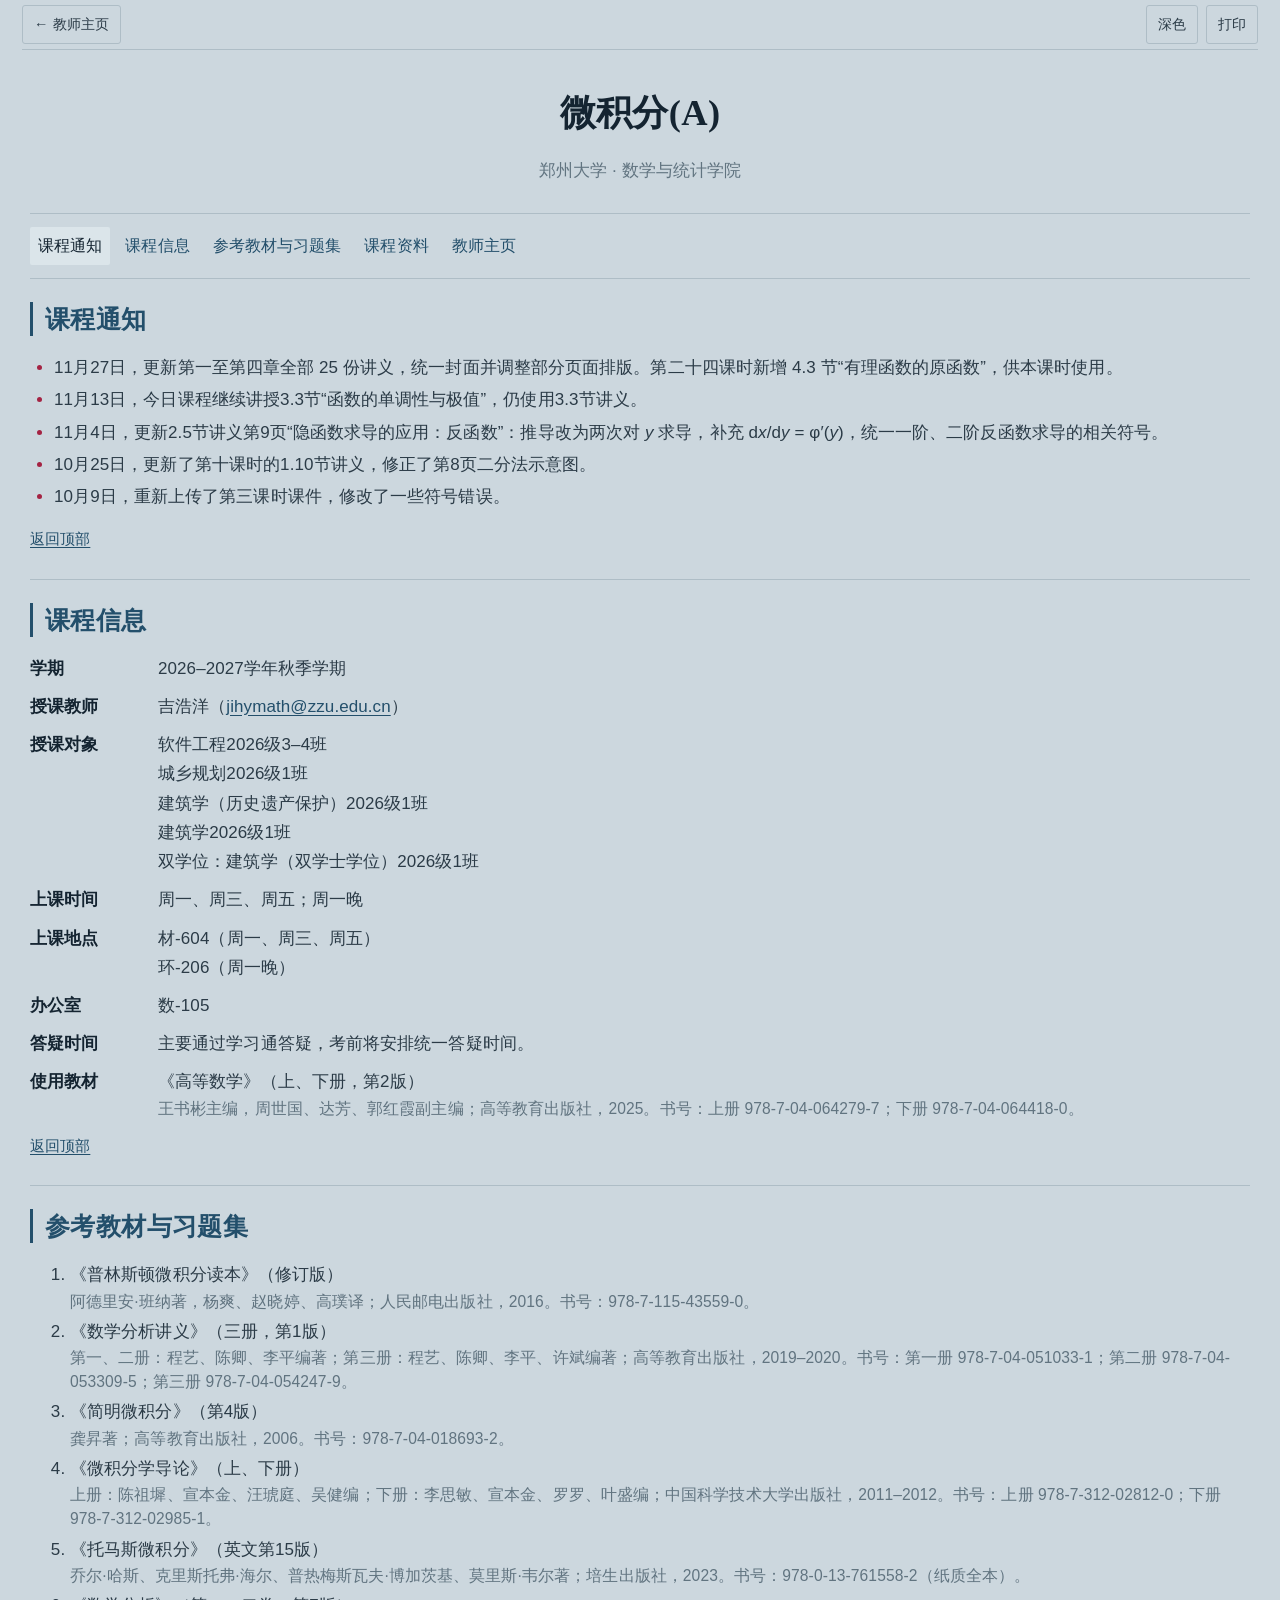
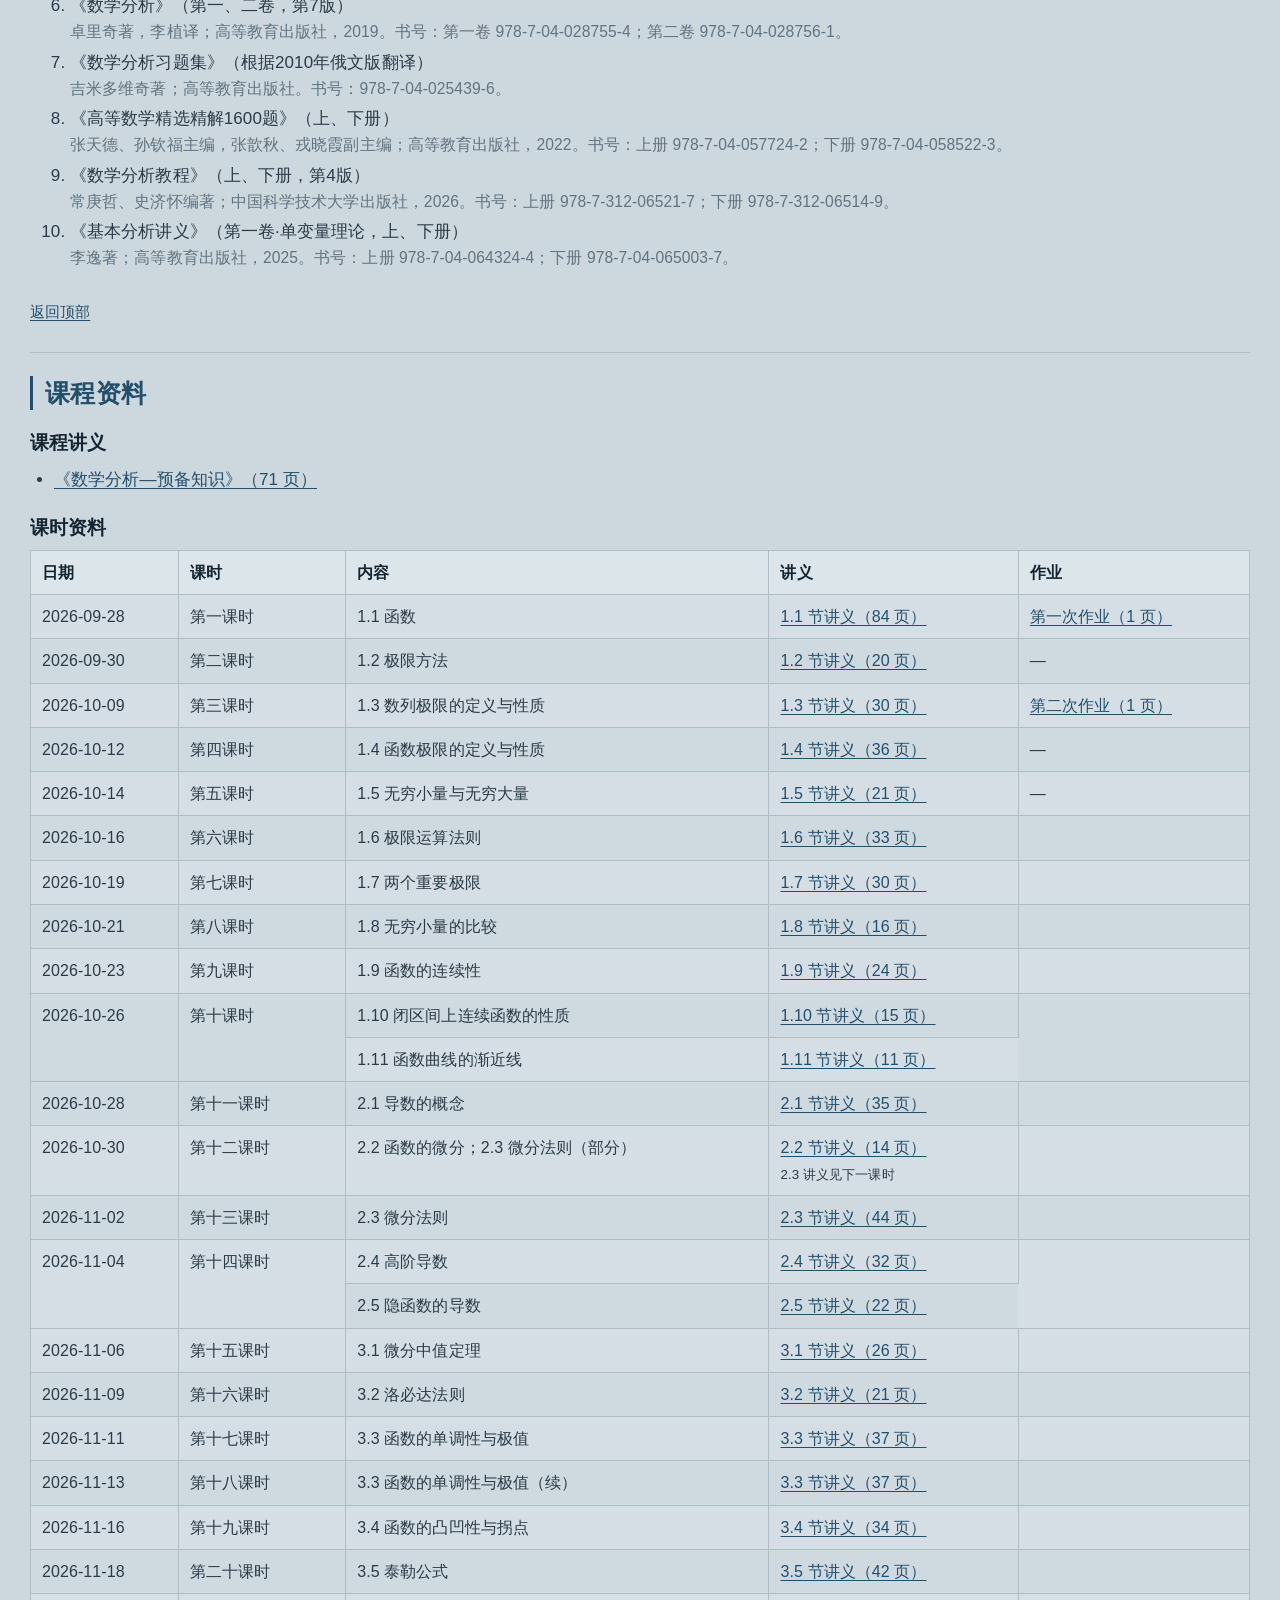
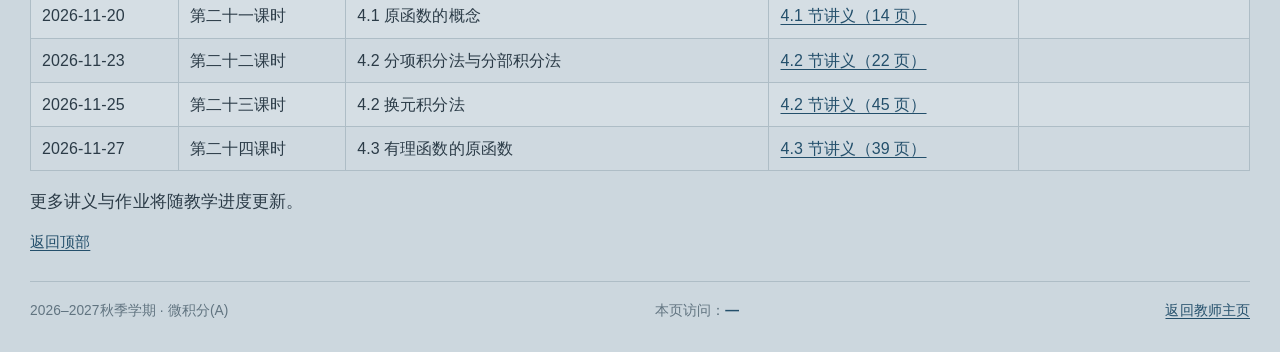
<file: course-01.html>
<!doctype html>
<html lang="zh-CN" data-language="zh">
<head>
  <meta charset="utf-8">
  <meta name="viewport" content="width=device-width, initial-scale=1">
  <meta name="description" content="2026–2027学年秋季学期微积分(A)：课程信息与教学资料。">
  <title>微积分(A)｜2026–2027秋季学期</title>
  <link rel="stylesheet" href="style.css?v=20261030-cn-spacing">
  <link rel="icon" type="image/svg+xml" href="data:image/svg+xml,%3Csvg xmlns='http://www.w3.org/2000/svg' viewBox='0 0 32 32'%3E%3Crect width='32' height='32' rx='4' fill='%23365f7a'/%3E%3Ctext x='16' y='23' text-anchor='middle' font-size='23' fill='white'%3E课%3C/text%3E%3C/svg%3E">
  <script src="https://cdn.busuanzi.cc/busuanzi/3.6.9/busuanzi.min.js" defer></script>
  <script src="site.js?v=20261030-course-cn" defer></script>
</head>
<body>
  <a class="skip" href="#main">跳转至正文</a>
  <main class="site course-site" id="main">
    <div class="utility-bar" aria-label="页面工具">
      <a class="utility-home" href="index.html#teaching">← <span>教师主页</span></a>
      <span class="utility-spacer"></span>
      <button type="button" data-action="theme" aria-label="切换深浅主题">深色</button>
      <button type="button" data-action="print">打印</button>
    </div>
    <header class="course-header" id="top">
      <h1>微积分(A)</h1>
      <h2>郑州大学 · 数学与统计学院</h2>
    </header>

    <nav class="course-nav" aria-label="课程导航" data-section-nav>
      <a href="#announcements">课程通知</a>
      <a href="#information">课程信息</a>
      <a href="#references">参考教材与习题集</a>
      <a href="#materials">课程资料</a>
      <a href="index.html#teaching">教师主页</a>
    </nav>

    <section class="course-section" id="announcements">
      <h2>课程通知</h2>
      <ul class="notice-list">
        <li>11月27日，更新第一至第四章全部 25 份讲义，统一封面并调整部分页面排版。第二十四课时新增 4.3 节“有理函数的原函数”，供本课时使用。</li>
        <li>11月13日，今日课程继续讲授3.3节“函数的单调性与极值”，仍使用3.3节讲义。</li>
        <li>11月4日，更新2.5节讲义第9页“隐函数求导的应用：反函数”：推导改为两次对 <i>y</i> 求导，补充 d<i>x</i>/d<i>y</i> = φ′(<i>y</i>)，统一一阶、二阶反函数求导的相关符号。</li>
        <li>10月25日，更新了第十课时的1.10节讲义，修正了第8页二分法示意图。</li>
        <li>10月9日，重新上传了第三课时课件，修改了一些符号错误。</li>
      </ul>
      <a class="top-link" href="#top">返回顶部</a>
    </section>

    <section class="course-section" id="information">
      <h2>课程信息</h2>
      <dl class="course-info">
        <div><dt>学期</dt><dd>2026–2027学年秋季学期</dd></div>
        <div><dt>授课教师</dt><dd>吉浩洋（<a href="mailto:jihymath@zzu.edu.cn">jihymath@zzu.edu.cn</a>）</dd></div>
        <div><dt>授课对象</dt><dd>软件工程2026级3–4班<br>城乡规划2026级1班<br>建筑学（历史遗产保护）2026级1班<br>建筑学2026级1班<br>双学位：建筑学（双学士学位）2026级1班</dd></div>
        <div><dt>上课时间</dt><dd>周一、周三、周五；周一晚</dd></div>
        <div><dt>上课地点</dt><dd>材-604（周一、周三、周五）<br>环-206（周一晚）</dd></div>
        <div><dt>办公室</dt><dd>数-105</dd></div>
        <div><dt>答疑时间</dt><dd>主要通过学习通答疑，考前将安排统一答疑时间。</dd></div>
        <div><dt>使用教材</dt><dd>《高等数学》（上、下册，第2版）<span class="book-meta">王书彬主编，周世国、达芳、郭红霞副主编；高等教育出版社，2025。书号：上册 978-7-04-064279-7；下册 978-7-04-064418-0。</span></dd></div>
      </dl>
      <a class="top-link" href="#top">返回顶部</a>
    </section>

    <section class="course-section" id="references">
      <h2>参考教材与习题集</h2>
      <ol>
        <li>《普林斯顿微积分读本》（修订版）<span class="book-meta">阿德里安·班纳著，杨爽、赵晓婷、高璞译；人民邮电出版社，2016。书号：978-7-115-43559-0。</span></li>
        <li>《数学分析讲义》（三册，第1版）<span class="book-meta">第一、二册：程艺、陈卿、李平编著；第三册：程艺、陈卿、李平、许斌编著；高等教育出版社，2019–2020。书号：第一册 978-7-04-051033-1；第二册 978-7-04-053309-5；第三册 978-7-04-054247-9。</span></li>
        <li>《简明微积分》（第4版）<span class="book-meta">龚昇著；高等教育出版社，2006。书号：978-7-04-018693-2。</span></li>
        <li>《微积分学导论》（上、下册）<span class="book-meta">上册：陈祖墀、宣本金、汪琥庭、吴健编；下册：李思敏、宣本金、罗罗、叶盛编；中国科学技术大学出版社，2011–2012。书号：上册 978-7-312-02812-0；下册 978-7-312-02985-1。</span></li>
        <li>《托马斯微积分》（英文第15版）<span class="book-meta">乔尔·哈斯、克里斯托弗·海尔、普热梅斯瓦夫·博加茨基、莫里斯·韦尔著；培生出版社，2023。书号：978-0-13-761558-2（纸质全本）。</span></li>
        <li>《数学分析》（第一、二卷，第7版）<span class="book-meta">卓里奇著，李植译；高等教育出版社，2019。书号：第一卷 978-7-04-028755-4；第二卷 978-7-04-028756-1。</span></li>
        <li>《数学分析习题集》（根据2010年俄文版翻译）<span class="book-meta">吉米多维奇著；高等教育出版社。书号：978-7-04-025439-6。</span></li>
        <li>《高等数学精选精解1600题》（上、下册）<span class="book-meta">张天德、孙钦福主编，张歆秋、戎晓霞副主编；高等教育出版社，2022。书号：上册 978-7-04-057724-2；下册 978-7-04-058522-3。</span></li>
        <li>《数学分析教程》（上、下册，第4版）<span class="book-meta">常庚哲、史济怀编著；中国科学技术大学出版社，2026。书号：上册 978-7-312-06521-7；下册 978-7-312-06514-9。</span></li>
        <li>《基本分析讲义》（第一卷·单变量理论，上、下册）<span class="book-meta">李逸著；高等教育出版社，2025。书号：上册 978-7-04-064324-4；下册 978-7-04-065003-7。</span></li>
      </ol>
      <a class="top-link" href="#top">返回顶部</a>
    </section>

    <section class="course-section" id="materials">
      <h2>课程资料</h2>
      <div class="group">
        <h3>课程讲义</h3>
        <ul class="course-notes">
          <li><a href="files/calculus-a/calculus-a-preliminaries.pdf" target="_blank" rel="noopener noreferrer">《数学分析—预备知识》（71 页）</a></li>
        </ul>
      </div>
      <div class="group">
        <h3>课时资料</h3>
        <div class="table-wrap">
          <table>
            <thead>
              <tr><th scope="col">日期</th><th scope="col">课时</th><th scope="col">内容</th><th scope="col">讲义</th><th scope="col">作业</th></tr>
            </thead>
            <tbody>
              <tr><td>2026-09-28</td><td>第一课时</td><td>1.1 函数</td><td><a href="files/calculus-a/calculus-a-2026-09-28-lesson-01.pdf?v=b2760eadb9" target="_blank" rel="noopener noreferrer">1.1 节讲义（84 页）</a></td><td><a href="files/calculus-a/calculus-a-2026-09-28-homework-01.pdf" target="_blank" rel="noopener noreferrer">第一次作业（1 页）</a></td></tr>
              <tr><td>2026-09-30</td><td>第二课时</td><td>1.2 极限方法</td><td><a href="files/calculus-a/calculus-a-2026-09-30-lesson-02.pdf?v=17654808fa" target="_blank" rel="noopener noreferrer">1.2 节讲义（20 页）</a></td><td>—</td></tr>
              <tr><td>2026-10-09</td><td>第三课时</td><td>1.3 数列极限的定义与性质</td><td><a href="files/calculus-a/calculus-a-2026-10-09-lesson-03.pdf?v=e9d8bdca98" target="_blank" rel="noopener noreferrer">1.3 节讲义（30 页）</a></td><td><a href="files/calculus-a/calculus-a-2026-10-09-homework-02.pdf" target="_blank" rel="noopener noreferrer">第二次作业（1 页）</a></td></tr>
              <tr><td>2026-10-12</td><td>第四课时</td><td>1.4 函数极限的定义与性质</td><td><a href="files/calculus-a/calculus-a-2026-10-12-lesson-04.pdf?v=5f022120f8" target="_blank" rel="noopener noreferrer">1.4 节讲义（36 页）</a></td><td>—</td></tr>
              <tr><td>2026-10-14</td><td>第五课时</td><td>1.5 无穷小量与无穷大量</td><td><a href="files/calculus-a/calculus-a-2026-10-14-lesson-05.pdf?v=4780282558" target="_blank" rel="noopener noreferrer">1.5 节讲义（21 页）</a></td><td>—</td></tr>
              <tr><td>2026-10-16</td><td>第六课时</td><td>1.6 极限运算法则</td><td><a href="files/calculus-a/calculus-a-2026-10-16-lesson-06.pdf?v=ae6c0966d9" target="_blank" rel="noopener noreferrer" title="1.6 极限运算法则讲义">1.6 节讲义（33 页）</a></td><td></td></tr>
              <tr><td>2026-10-19</td><td>第七课时</td><td>1.7 两个重要极限</td><td><a href="files/calculus-a/calculus-a-2026-10-19-lesson-07.pdf?v=fd50062627" target="_blank" rel="noopener noreferrer" title="1.7 两个重要极限讲义">1.7 节讲义（30 页）</a></td><td></td></tr>
              <tr><td>2026-10-21</td><td>第八课时</td><td>1.8 无穷小量的比较</td><td><a href="files/calculus-a/calculus-a-2026-10-21-lesson-08.pdf?v=d28ce487f0" target="_blank" rel="noopener noreferrer" title="1.8 无穷小量的比较讲义">1.8 节讲义（16 页）</a></td><td></td></tr>
              <tr><td>2026-10-23</td><td>第九课时</td><td>1.9 函数的连续性</td><td><a href="files/calculus-a/calculus-a-2026-10-23-lesson-09.pdf?v=6b5af92364" target="_blank" rel="noopener noreferrer" title="1.9 函数的连续性讲义">1.9 节讲义（24 页）</a></td><td></td></tr>
              <tr><td rowspan="2">2026-10-26</td><td rowspan="2">第十课时</td><td>1.10 闭区间上连续函数的性质</td><td><a href="files/calculus-a/calculus-a-2026-10-26-lesson-10.pdf?v=8dd647e5b6" target="_blank" rel="noopener noreferrer" title="1.10 闭区间上连续函数的性质讲义">1.10 节讲义（15 页）</a></td><td rowspan="2"></td></tr>
              <tr><td>1.11 函数曲线的渐近线</td><td><a href="files/calculus-a/calculus-a-2026-10-26-lesson-11.pdf?v=ae0bd42282" target="_blank" rel="noopener noreferrer" title="1.11 函数曲线的渐近线讲义">1.11 节讲义（11 页）</a></td></tr>
              <tr><td>2026-10-28</td><td>第十一课时</td><td>2.1 导数的概念</td><td><a href="files/calculus-a/calculus-a-2026-10-28-lesson-12.pdf?v=8ea674df95" target="_blank" rel="noopener noreferrer" title="2.1 导数的概念讲义">2.1 节讲义（35 页）</a></td><td></td></tr>
              <tr><td>2026-10-30</td><td>第十二课时</td><td>2.2 函数的微分；2.3 微分法则（部分）</td><td><a href="files/calculus-a/calculus-a-2026-10-30-lesson-13.pdf?v=d9ef32fb99" target="_blank" rel="noopener noreferrer" title="2.2 函数的微分讲义">2.2 节讲义（14 页）</a><br><small>2.3 讲义见下一课时</small></td><td></td></tr>
              <tr><td>2026-11-02</td><td>第十三课时</td><td>2.3 微分法则</td><td><a href="files/calculus-a/calculus-a-2026-11-02-lesson-14.pdf?v=5f73192307" target="_blank" rel="noopener noreferrer" title="2.3 微分法则讲义">2.3 节讲义（44 页）</a></td><td></td></tr>
              <tr><td rowspan="2">2026-11-04</td><td rowspan="2">第十四课时</td><td>2.4 高阶导数</td><td><a href="files/calculus-a/calculus-a-2026-11-04-lesson-15.pdf?v=787f307d43" target="_blank" rel="noopener noreferrer" title="2.4 高阶导数讲义">2.4 节讲义（32 页）</a></td><td rowspan="2"></td></tr>
              <tr><td>2.5 隐函数的导数</td><td><a href="files/calculus-a/calculus-a-2026-11-04-lesson-16.pdf?v=ad9c56bab0" target="_blank" rel="noopener noreferrer" title="2.5 隐函数的导数讲义">2.5 节讲义（22 页）</a></td></tr>
              <tr><td>2026-11-06</td><td>第十五课时</td><td>3.1 微分中值定理</td><td><a href="files/calculus-a/calculus-a-2026-11-06-lesson-17.pdf?v=54f2b7ca37" target="_blank" rel="noopener noreferrer" title="3.1 微分中值定理讲义">3.1 节讲义（26 页）</a></td><td></td></tr>
              <tr><td>2026-11-09</td><td>第十六课时</td><td>3.2 洛必达法则</td><td><a href="files/calculus-a/calculus-a-2026-11-09-lesson-18.pdf?v=bbad94301c" target="_blank" rel="noopener noreferrer" title="3.2 洛必达法则讲义">3.2 节讲义（21 页）</a></td><td></td></tr>
              <tr><td>2026-11-11</td><td>第十七课时</td><td>3.3 函数的单调性与极值</td><td><a href="files/calculus-a/calculus-a-2026-11-11-lesson-19.pdf?v=c91fa9bf8d" target="_blank" rel="noopener noreferrer" title="3.3 函数的单调性与极值讲义">3.3 节讲义（37 页）</a></td><td></td></tr>
              <tr><td>2026-11-13</td><td>第十八课时</td><td>3.3 函数的单调性与极值（续）</td><td><a href="files/calculus-a/calculus-a-2026-11-11-lesson-19.pdf?v=c91fa9bf8d" target="_blank" rel="noopener noreferrer" title="3.3 函数的单调性与极值讲义">3.3 节讲义（37 页）</a></td><td></td></tr>
              <tr><td>2026-11-16</td><td>第十九课时</td><td>3.4 函数的凸凹性与拐点</td><td><a href="files/calculus-a/calculus-a-2026-11-16-lesson-20.pdf?v=3dcfb23aa7" target="_blank" rel="noopener noreferrer" title="3.4 函数的凸凹性与拐点讲义">3.4 节讲义（34 页）</a></td><td></td></tr>
              <tr><td>2026-11-18</td><td>第二十课时</td><td>3.5 泰勒公式</td><td><a href="files/calculus-a/calculus-a-2026-11-18-lesson-21.pdf?v=ec488982a2" target="_blank" rel="noopener noreferrer" title="3.5 泰勒公式讲义">3.5 节讲义（42 页）</a></td><td></td></tr>
              <tr><td>2026-11-20</td><td>第二十一课时</td><td>4.1 原函数的概念</td><td><a href="files/calculus-a/calculus-a-2026-11-20-lesson-22.pdf?v=ae20b14b30" target="_blank" rel="noopener noreferrer" title="4.1 原函数的概念讲义">4.1 节讲义（14 页）</a></td><td></td></tr>
              <tr><td>2026-11-23</td><td>第二十二课时</td><td>4.2 分项积分法与分部积分法</td><td><a href="files/calculus-a/calculus-a-2026-11-23-lesson-23.pdf?v=110feaa4bb" target="_blank" rel="noopener noreferrer" title="4.2 分项积分法与分部积分法讲义">4.2 节讲义（22 页）</a></td><td></td></tr>
              <tr><td>2026-11-25</td><td>第二十三课时</td><td>4.2 换元积分法</td><td><a href="files/calculus-a/calculus-a-2026-11-25-lesson-24.pdf?v=8bbad501a7" target="_blank" rel="noopener noreferrer" title="4.2 换元积分法讲义">4.2 节讲义（45 页）</a></td><td></td></tr>
              <tr><td>2026-11-27</td><td>第二十四课时</td><td>4.3 有理函数的原函数</td><td><a href="files/calculus-a/calculus-a-2026-11-27-lesson-25.pdf?v=d7f8c57ade" target="_blank" rel="noopener noreferrer" title="4.3 有理函数的原函数讲义">4.3 节讲义（39 页）</a></td><td></td></tr>
            </tbody>
          </table>
        </div>
      </div>
      <p>更多讲义与作业将随教学进度更新。</p>
      <a class="top-link" href="#top">返回顶部</a>
    </section>

    <footer>
      <span>2026–2027秋季学期 · 微积分(A)</span>
      <span class="visitor-count" id="busuanzi_container_page_pv">本页访问：<strong id="busuanzi_page_pv">—</strong></span>
      <a href="index.html#teaching">返回教师主页</a>
    </footer>
  </main>
  <button class="back-to-top" type="button" data-action="top" aria-label="回到顶部">↑</button>
</body>
</html>
</file>
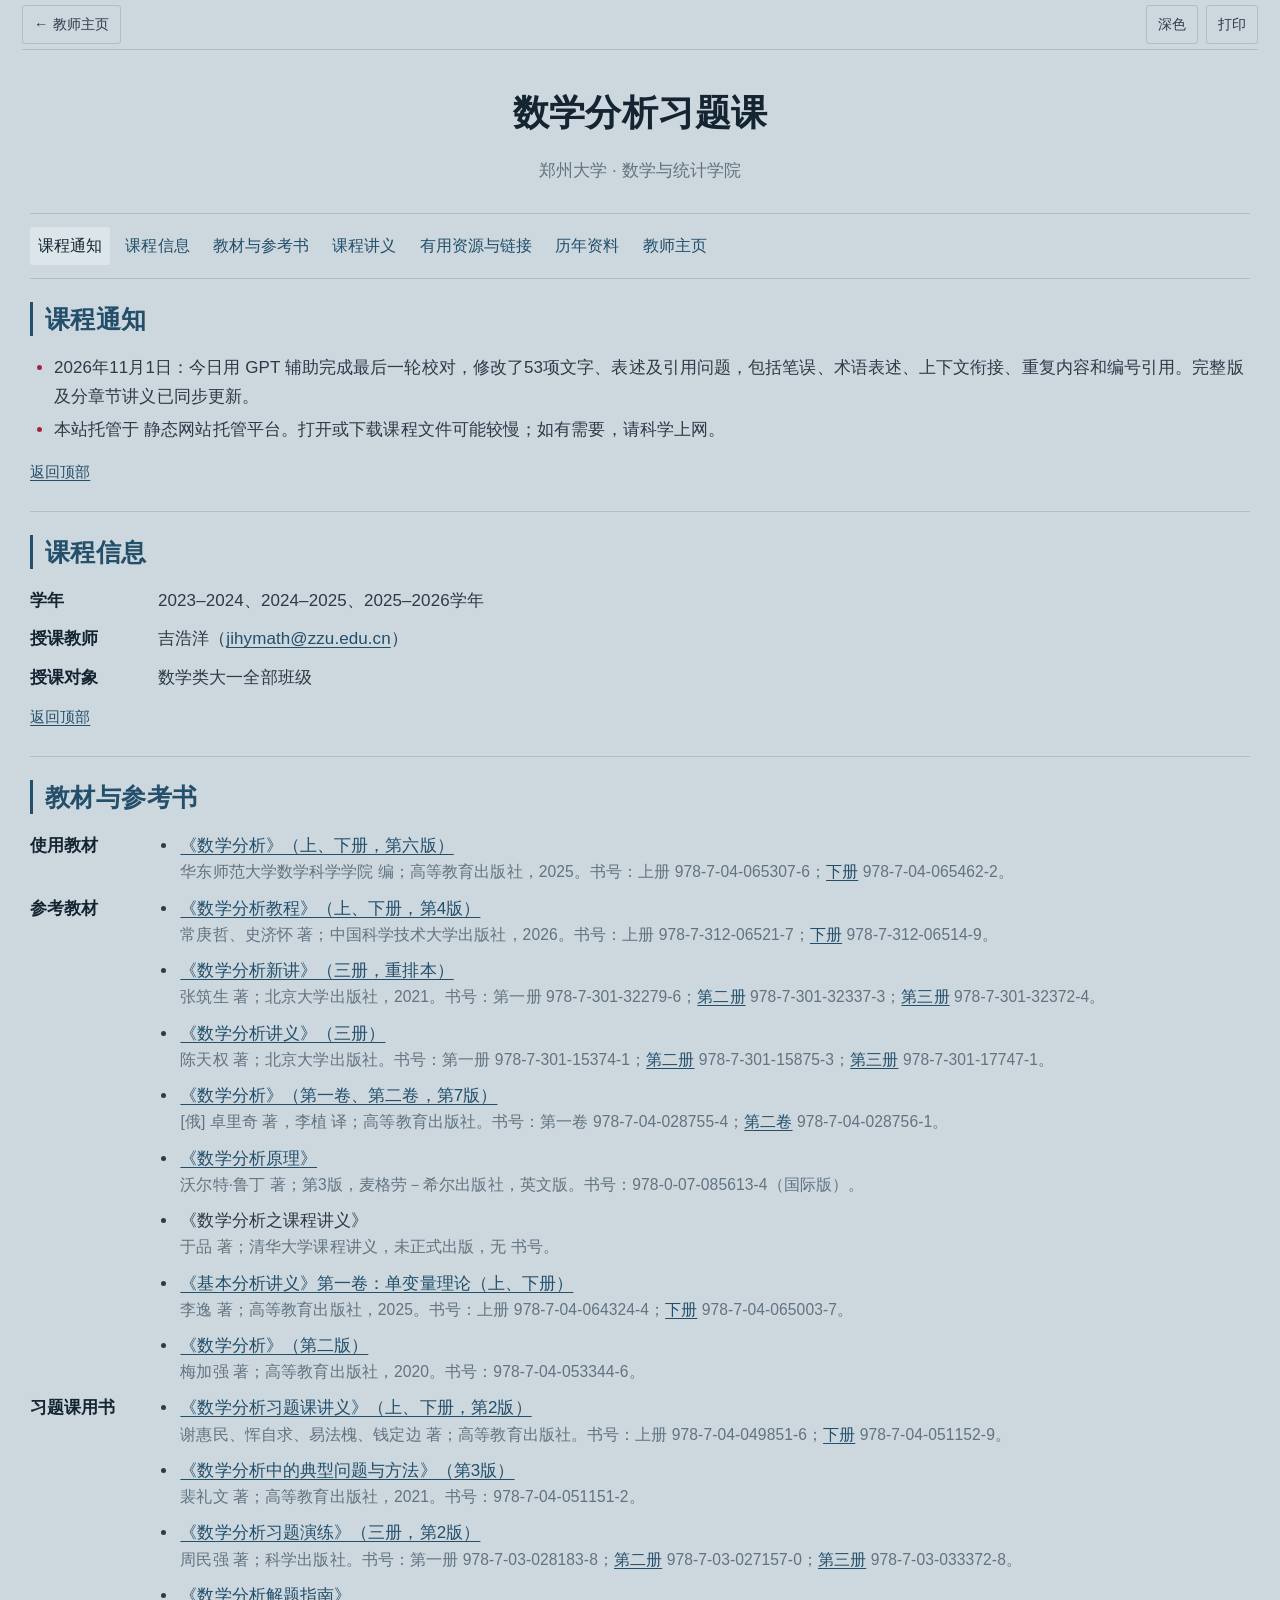
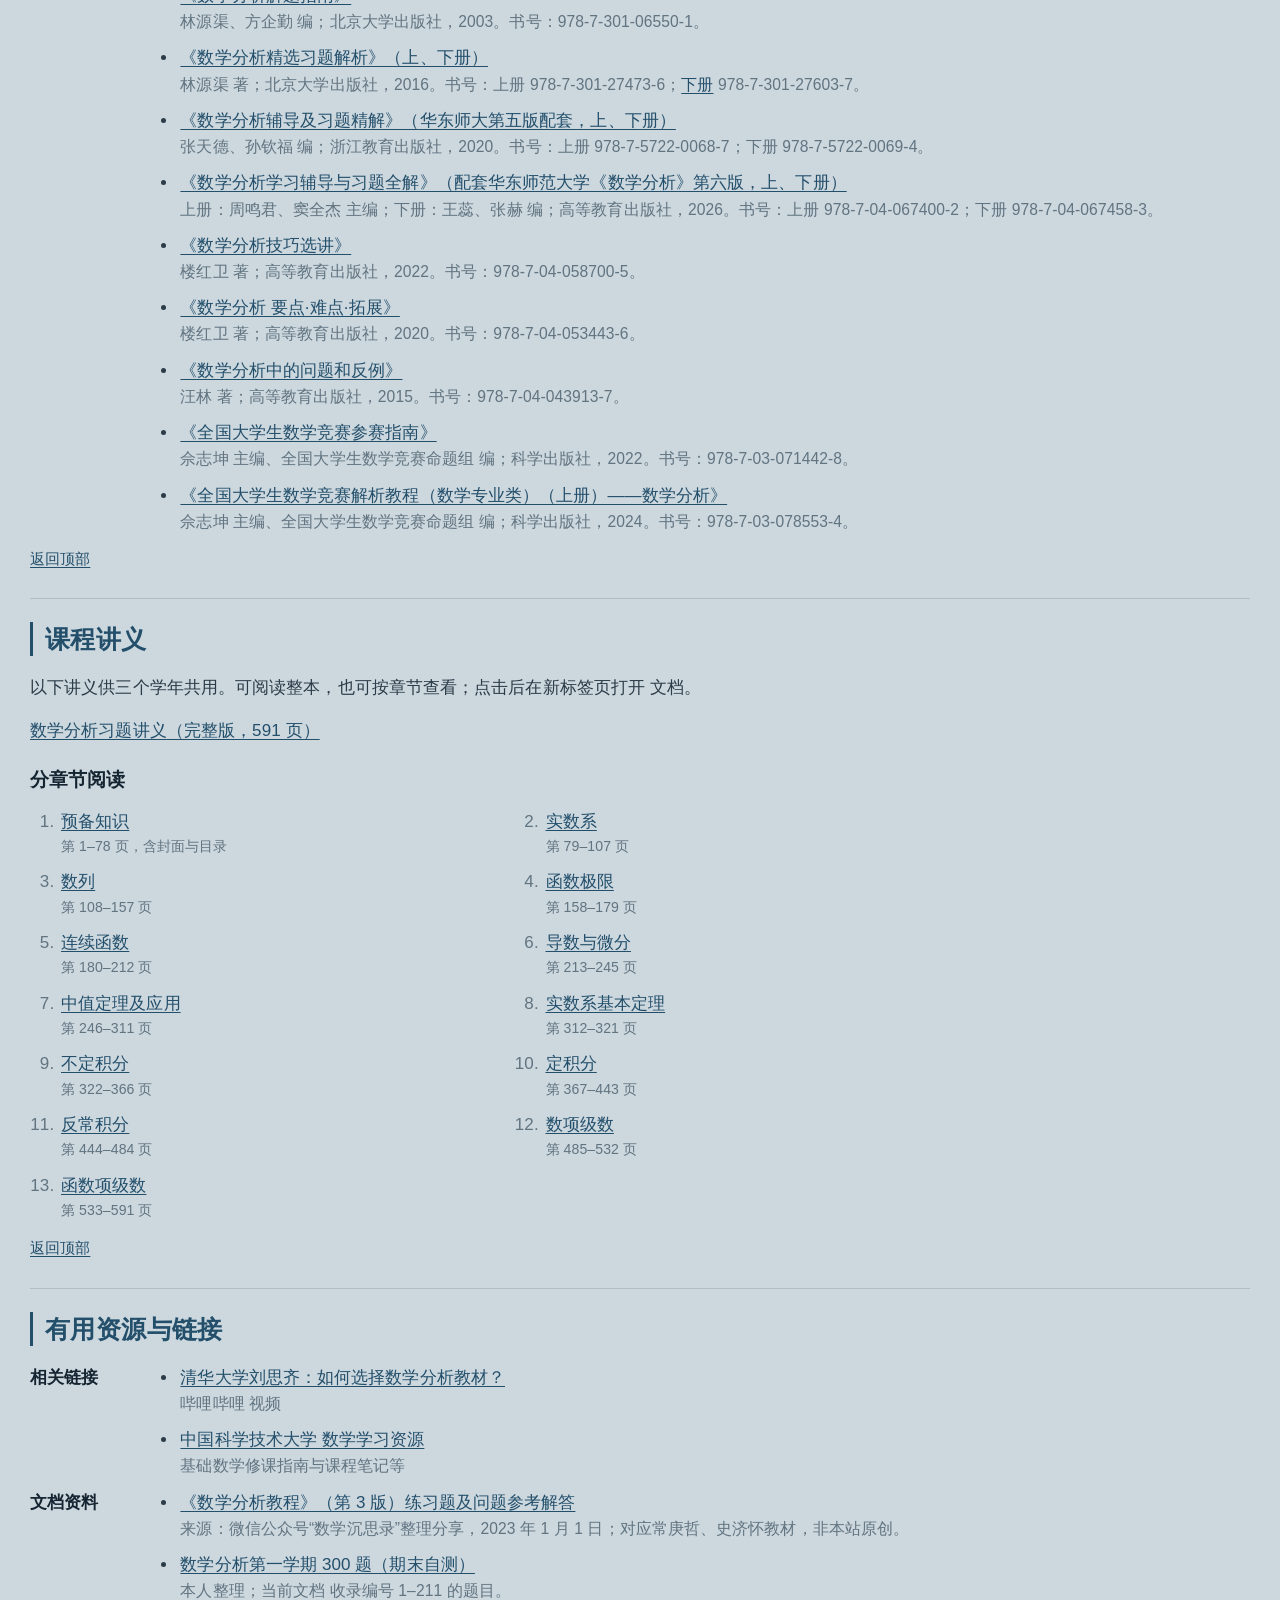
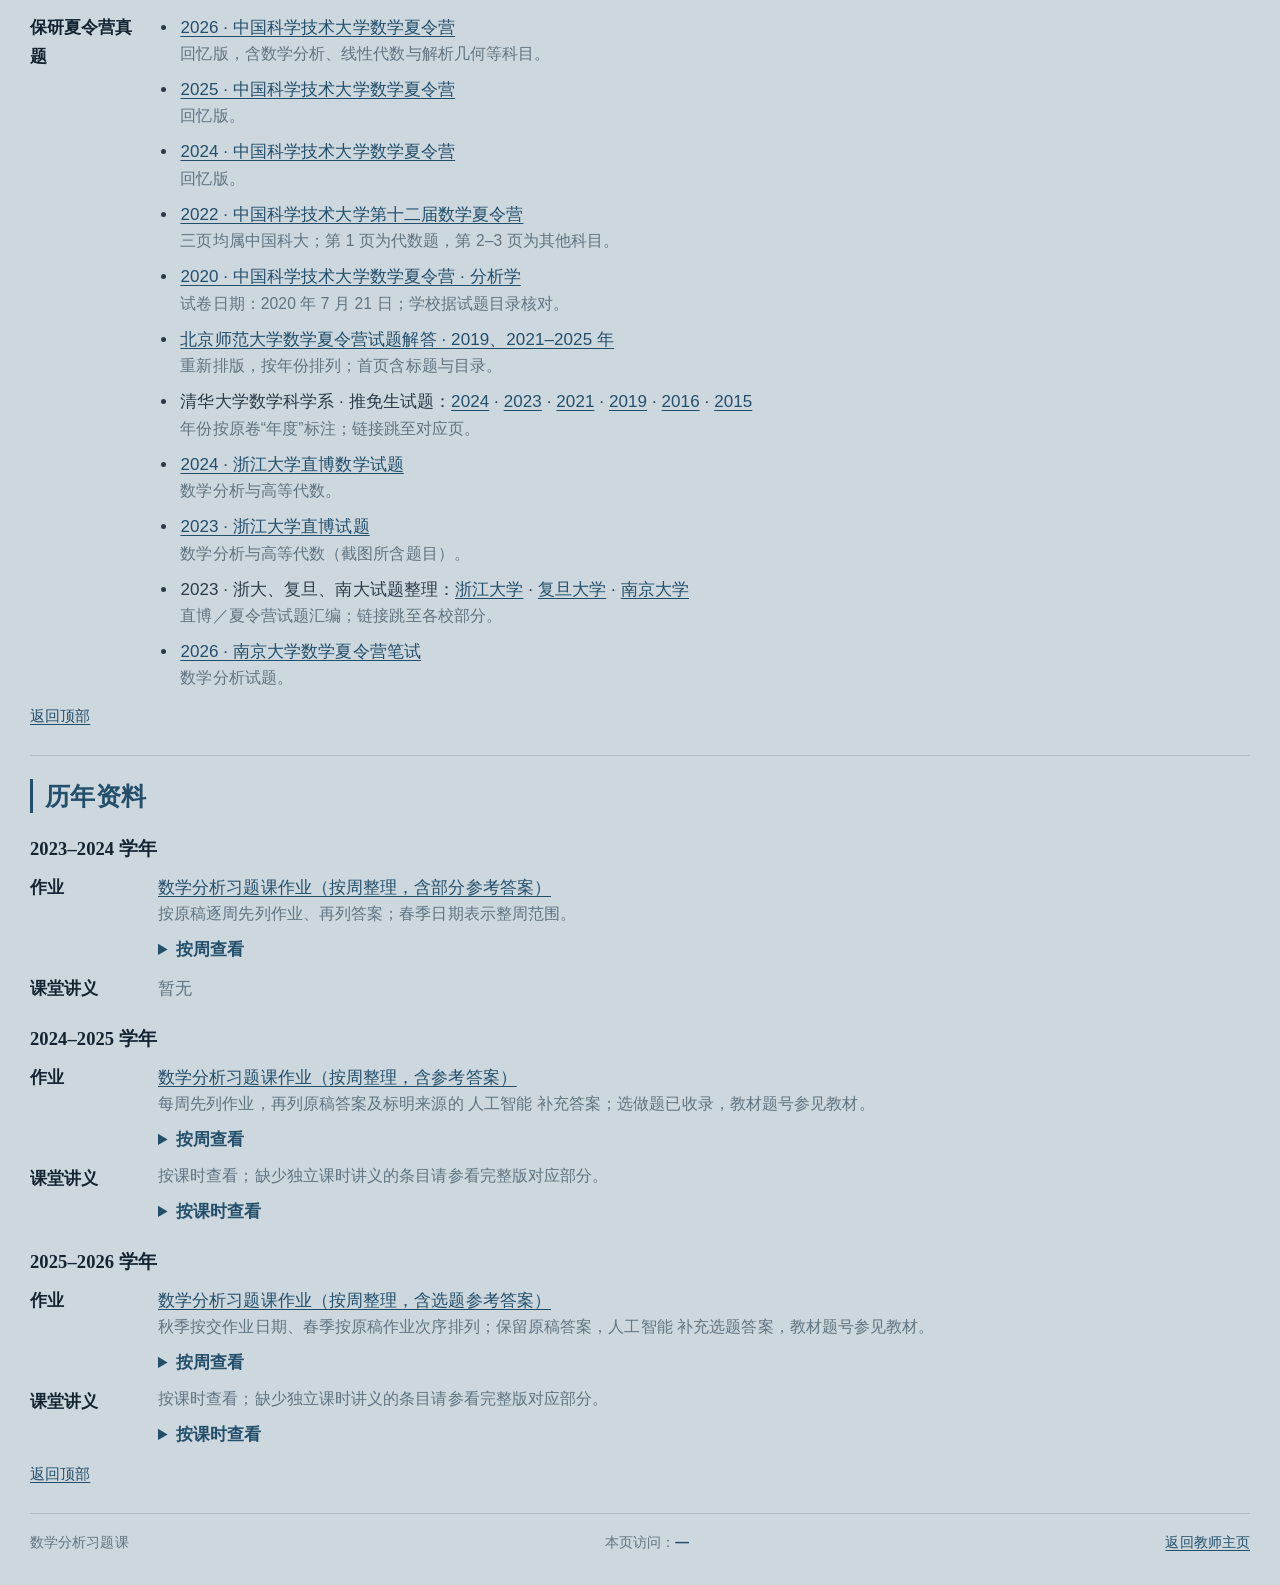
<file: course-02.html>
<!doctype html>
<html lang="zh-CN" data-language="zh">
<head>
  <meta charset="utf-8">
  <meta name="viewport" content="width=device-width, initial-scale=1">
  <meta name="description" content="数学分析习题课：2023–2024、2024–2025、2025–2026学年课程资料。">
  <title>数学分析习题课｜课程主页</title>
  <link rel="stylesheet" href="style.css?v=20261030-cn-spacing">
  <link rel="icon" type="image/svg+xml" href="data:image/svg+xml,%3Csvg xmlns='http://www.w3.org/2000/svg' viewBox='0 0 32 32'%3E%3Crect width='32' height='32' rx='4' fill='%23365f7a'/%3E%3Ctext x='16' y='23' text-anchor='middle' font-size='23' fill='white'%3E课%3C/text%3E%3C/svg%3E">
  <script src="https://cdn.busuanzi.cc/busuanzi/3.6.9/busuanzi.min.js" defer></script>
  <script src="site.js?v=20261030-course-cn" defer></script>
</head>
<body>
  <a class="skip" href="#main">跳转至正文</a>
  <main class="site course-site math-analysis-site" id="main">
    <div class="utility-bar" aria-label="页面工具">
      <a class="utility-home" href="index.html#teaching">← <span>教师主页</span></a>
      <span class="utility-spacer"></span>
      <button type="button" data-action="theme" aria-label="切换深浅主题">深色</button>
      <button type="button" data-action="print">打印</button>
    </div>
    <header class="course-header" id="top">
      <h1>数学分析习题课</h1>
      <h2>郑州大学 · 数学与统计学院</h2>
    </header>

    <nav class="course-nav" aria-label="课程导航" data-section-nav>
      <a href="#announcements">课程通知</a>
      <a href="#information">课程信息</a>
      <a href="#books">教材与参考书</a>
      <a href="#notes">课程讲义</a>
      <a href="#resources">有用资源与链接</a>
      <a href="#year-materials">历年资料</a>
      <a href="index.html#teaching">教师主页</a>
    </nav>

    <section class="course-section" id="announcements">
      <h2>课程通知</h2>
      <ul class="notice-list">
        <li>2026年11月1日：今日用 GPT 辅助完成最后一轮校对，修改了53项文字、表述及引用问题，包括笔误、术语表述、上下文衔接、重复内容和编号引用。完整版及分章节讲义已同步更新。</li>
        <li>本站托管于 静态网站托管平台。打开或下载课程文件可能较慢；如有需要，请科学上网。</li>
      </ul>
      <a class="top-link" href="#top">返回顶部</a>
    </section>

    <section class="course-section" id="information">
      <h2>课程信息</h2>
      <dl class="course-info">
        <div><dt>学年</dt><dd>2023–2024、2024–2025、2025–2026学年</dd></div>
        <div><dt>授课教师</dt><dd>吉浩洋（<a href="mailto:jihymath@zzu.edu.cn">jihymath@zzu.edu.cn</a>）</dd></div>
        <div><dt>授课对象</dt><dd>数学类大一全部班级</dd></div>
      </dl>
      <a class="top-link" href="#top">返回顶部</a>
    </section>

    <section class="course-section" id="books">
      <h2>教材与参考书</h2>
      <dl class="course-info">
        <div><dt>使用教材</dt><dd>
          <ul class="book-list">
            <li><a href="https://xuanshu.hep.com.cn/front/h5Mobile/bookDetails?bookId=686ea174e119ac9729e4e6f6" target="_blank" rel="noopener noreferrer">《数学分析》（上、下册，第六版）</a><span class="book-meta">华东师范大学数学科学学院 编；高等教育出版社，2025。书号：上册 978-7-04-065307-6；<a href="https://xuanshu.hep.com.cn/front/book/findBookDetails?bookId=6887ad0ce119ac9729b0f2ea" target="_blank" rel="noopener noreferrer">下册</a> 978-7-04-065462-2。</span></li>
          </ul>
        </dd></div>
        <div><dt>参考教材</dt><dd>
          <ul class="book-list">
            <li><a href="https://press.ustc.edu.cn/2026/0407/c29280a725832/page.htm" target="_blank" rel="noopener noreferrer">《数学分析教程》（上、下册，第4版）</a><span class="book-meta">常庚哲、史济怀 著；中国科学技术大学出版社，2026。书号：上册 978-7-312-06521-7；<a href="https://www.aijiaocai.com/textbook/details?textbook_id=14112350" target="_blank" rel="noopener noreferrer">下册</a> 978-7-312-06514-9。</span></li>
            <li><a href="https://lib2.buct.edu.cn/bookInfo_01h1296833.html" target="_blank" rel="noopener noreferrer">《数学分析新讲》（三册，重排本）</a><span class="book-meta">张筑生 著；北京大学出版社，2021。书号：第一册 978-7-301-32279-6；<a href="https://www.sanmin.com.tw/product/index/009887764" target="_blank" rel="noopener noreferrer">第二册</a> 978-7-301-32337-3；<a href="https://opac.uibe.edu.cn/opac/book/ab7fae3ec07555d71cfc39f506999227" target="_blank" rel="noopener noreferrer">第三册</a> 978-7-301-32372-4。</span></li>
            <li><a href="https://caixuan.aijiaocai.com/textbook/details?textbook_id=332380" target="_blank" rel="noopener noreferrer">《数学分析讲义》（三册）</a><span class="book-meta">陈天权 著；北京大学出版社。书号：第一册 978-7-301-15374-1；<a href="https://www.aijiaocai.com/textbook/details?textbook_id=745148" target="_blank" rel="noopener noreferrer">第二册</a> 978-7-301-15875-3；<a href="https://www.sanmin.com.tw/product/index/001388334" target="_blank" rel="noopener noreferrer">第三册</a> 978-7-301-17747-1。</span></li>
            <li><a href="https://xuanshu.hep.com.cn/front/book/findBookDetails?bookId=5c117d1ff18f967ee7f37b3e" target="_blank" rel="noopener noreferrer">《数学分析》（第一卷、第二卷，第7版）</a><span class="book-meta">[俄] 卓里奇 著，李植 译；高等教育出版社。书号：第一卷 978-7-04-028755-4；<a href="https://www.hep.com.cn/book/show/9cd95af0-f479-469d-bc60-2b9f6e4fc9b7" target="_blank" rel="noopener noreferrer">第二卷</a> 978-7-04-028756-1。</span></li>
            <li><a href="https://www.mheducation.co.uk/principles-of-mathematical-analysis-int-l-ed-9780070856134-emea" target="_blank" rel="noopener noreferrer">《数学分析原理》</a><span class="book-meta">沃尔特·鲁丁 著；第3版，麦格劳－希尔出版社，英文版。书号：978-0-07-085613-4（国际版）。</span></li>
            <li>《数学分析之课程讲义》<span class="book-meta">于品 著；清华大学课程讲义，未正式出版，无 书号。</span></li>
            <li><a href="https://xuanshu.hep.com.cn/front/h5Mobile/bookDetails?bookId=67aa311b3e46f5f63ffe38aa" target="_blank" rel="noopener noreferrer">《基本分析讲义》第一卷：单变量理论（上、下册）</a><span class="book-meta">李逸 著；高等教育出版社，2025。书号：上册 978-7-04-064324-4；<a href="https://xuanshu.hep.com.cn/front/book/findBookDetails?bookId=683f2a78e119ac97298fa99c" target="_blank" rel="noopener noreferrer">下册</a> 978-7-04-065003-7。</span></li>
            <li><a href="https://xuanshu.hep.com.cn/front/book/findBookDetails?bookId=5e231c72b0b2bda7c523c2ea" target="_blank" rel="noopener noreferrer">《数学分析》（第二版）</a><span class="book-meta">梅加强 著；高等教育出版社，2020。书号：978-7-04-053344-6。</span></li>
          </ul>
        </dd></div>
        <div><dt>习题课用书</dt><dd>
          <ul class="book-list">
            <li><a href="https://xuanshu.hep.com.cn/front/h5Mobile/bookDetails?bookId=663a5e2874ce561611bd9f56" target="_blank" rel="noopener noreferrer">《数学分析习题课讲义》（上、下册，第2版）</a><span class="book-meta">谢惠民、恽自求、易法槐、钱定边 著；高等教育出版社。书号：上册 978-7-04-049851-6；<a href="https://xuanshu.hep.com.cn/front/h5Mobile/bookDetails?bookId=5c265ebaf18f967ee7f37c28" target="_blank" rel="noopener noreferrer">下册</a> 978-7-04-051152-9。</span></li>
            <li><a href="https://dxs.moe.gov.cn/zx/a/hd_sxjm_dxsx_dxsxts/240605/1887651.shtml" target="_blank" rel="noopener noreferrer">《数学分析中的典型问题与方法》（第3版）</a><span class="book-meta">裴礼文 著；高等教育出版社，2021。书号：978-7-04-051151-2。</span></li>
            <li><a href="https://book.sciencereading.cn/shop/book/Booksimple/show.do?id=B42CCF0BDECCE45B1B76A71D98BB514A5000" target="_blank" rel="noopener noreferrer">《数学分析习题演练》（三册，第2版）</a><span class="book-meta">周民强 著；科学出版社。书号：第一册 978-7-03-028183-8；<a href="https://www.ecsponline.com/category.php?id=52239&amp;order=DESC&amp;page=113&amp;price_max=0&amp;price_min=0&amp;sort=goods_id" target="_blank" rel="noopener noreferrer">第二册</a> 978-7-03-027157-0；<a href="https://www.ecsponline.com/category.php?brand=0&amp;category=52269&amp;display=list&amp;filter_attr=0&amp;order=ASC&amp;page=38&amp;price_max=0&amp;price_min=0&amp;sort=salesnum" target="_blank" rel="noopener noreferrer">第三册</a> 978-7-03-033372-8。</span></li>
            <li><a href="https://opac.hbnu.edu.cn/ILASOPAC/NTRdrBookRetr.do?LeftClassifyKey=O&amp;LeftClassifyType=classify&amp;LeftSubjectKey=%E6%95%B0%E5%AD%A6%E5%88%86%E6%9E%90&amp;LeftSubjectType=subject&amp;PageNum=10&amp;ResearchSearchType=null&amp;SearchKey=%25E6%2595%25B0%25E5%25AD%25A6&amp;SearchType=name&amp;leftAuthorKey=%E6%9E%97%E6%BA%90%E6%B8%A0%2C+%E6%96%B9%E4%BC%81%E5%8B%A4%E7%BC%96&amp;leftAuthorType=author&amp;researchSearchKey=null&amp;searchWay=searchWayPrv" target="_blank" rel="noopener noreferrer">《数学分析解题指南》</a><span class="book-meta">林源渠、方企勤 编；北京大学出版社，2003。书号：978-7-301-06550-1。</span></li>
            <li><a href="https://search.megbook.com.tw/mall/detail.jsp?proID=2908284" target="_blank" rel="noopener noreferrer">《数学分析精选习题解析》（上、下册）</a><span class="book-meta">林源渠 著；北京大学出版社，2016。书号：上册 978-7-301-27473-6；<a href="https://www.megbook.com.tw/mall/detail.jsp?proID=2908832" target="_blank" rel="noopener noreferrer">下册</a> 978-7-301-27603-7。</span></li>
            <li><a href="https://www.sanmin.com.tw/product/index/012517704" target="_blank" rel="noopener noreferrer">《数学分析辅导及习题精解》（华东师大第五版配套，上、下册）</a><span class="book-meta">张天德、孙钦福 编；浙江教育出版社，2020。书号：上册 978-7-5722-0068-7；下册 978-7-5722-0069-4。</span></li>
            <li><a href="https://xuanshu.hep.com.cn/front/book/findBookProducts?orderType=0&amp;pageNum=5&amp;professionPath=%2F599a40bf1fc164e5a8bc6958&amp;sortType=1" target="_blank" rel="noopener noreferrer">《数学分析学习辅导与习题全解》（配套华东师范大学《数学分析》第六版，上、下册）</a><span class="book-meta">上册：周鸣君、窦全杰 主编；下册：王蕊、张赫 编；高等教育出版社，2026。书号：上册 978-7-04-067400-2；下册 978-7-04-067458-3。</span></li>
            <li><a href="https://www.hep.com.cn/book/show/40142fbe-6093-4d3c-b00e-80eee2f48e00" target="_blank" rel="noopener noreferrer">《数学分析技巧选讲》</a><span class="book-meta">楼红卫 著；高等教育出版社，2022。书号：978-7-04-058700-5。</span></li>
            <li><a href="https://xuanshu.hep.com.cn/front/h5Mobile/bookDetails?bookId=5e232693b0b2bda7c523c398" target="_blank" rel="noopener noreferrer">《数学分析 要点·难点·拓展》</a><span class="book-meta">楼红卫 著；高等教育出版社，2020。书号：978-7-04-053443-6。</span></li>
            <li><a href="https://academic.hep.com.cn/fec/CN/book/978-7-04-043913-7-00" target="_blank" rel="noopener noreferrer">《数学分析中的问题和反例》</a><span class="book-meta">汪林 著；高等教育出版社，2015。书号：978-7-04-043913-7。</span></li>
            <li><a href="https://detail.youzan.com/show/goods?alias=36a8jlqwuh7qfgm&amp;from_source=gbox_seo" target="_blank" rel="noopener noreferrer">《全国大学生数学竞赛参赛指南》</a><span class="book-meta">佘志坤 主编、全国大学生数学竞赛命题组 编；科学出版社，2022。书号：978-7-03-071442-8。</span></li>
            <li><a href="https://detail.youzan.com/show/goods?alias=2fxpe5as81g13z4&amp;from_source=gbox_seo" target="_blank" rel="noopener noreferrer">《全国大学生数学竞赛解析教程（数学专业类）（上册）——数学分析》</a><span class="book-meta">佘志坤 主编、全国大学生数学竞赛命题组 编；科学出版社，2024。书号：978-7-03-078553-4。</span></li>
          </ul>
        </dd></div>
      </dl>
      <a class="top-link" href="#top">返回顶部</a>
    </section>

    <section class="course-section" id="notes">
      <h2>课程讲义</h2>
      <p>以下讲义供三个学年共用。可阅读整本，也可按章节查看；点击后在新标签页打开 文档。</p>
      <p class="course-download"><a href="files/math-analysis/math-analysis-problem-notes-complete.pdf?v=20261127" target="_blank" rel="noopener noreferrer">数学分析习题讲义（完整版，591 页）</a></p>
      <h3>分章节阅读</h3>
      <ol class="chapter-list">
        <li><a href="files/math-analysis/math-analysis-ch01.pdf?v=20261127" target="_blank" rel="noopener noreferrer">预备知识</a><span>第 1–78 页，含封面与目录</span></li>
        <li><a href="files/math-analysis/math-analysis-ch02.pdf?v=20261127" target="_blank" rel="noopener noreferrer">实数系</a><span>第 79–107 页</span></li>
        <li><a href="files/math-analysis/math-analysis-ch03.pdf?v=20261127" target="_blank" rel="noopener noreferrer">数列</a><span>第 108–157 页</span></li>
        <li><a href="files/math-analysis/math-analysis-ch04.pdf?v=20261127" target="_blank" rel="noopener noreferrer">函数极限</a><span>第 158–179 页</span></li>
        <li><a href="files/math-analysis/math-analysis-ch05.pdf?v=20261127" target="_blank" rel="noopener noreferrer">连续函数</a><span>第 180–212 页</span></li>
        <li><a href="files/math-analysis/math-analysis-ch06.pdf?v=20261127" target="_blank" rel="noopener noreferrer">导数与微分</a><span>第 213–245 页</span></li>
        <li><a href="files/math-analysis/math-analysis-ch07.pdf?v=20261127" target="_blank" rel="noopener noreferrer">中值定理及应用</a><span>第 246–311 页</span></li>
        <li><a href="files/math-analysis/math-analysis-ch08.pdf?v=20261127" target="_blank" rel="noopener noreferrer">实数系基本定理</a><span>第 312–321 页</span></li>
        <li><a href="files/math-analysis/math-analysis-ch09.pdf?v=20261127" target="_blank" rel="noopener noreferrer">不定积分</a><span>第 322–366 页</span></li>
        <li><a href="files/math-analysis/math-analysis-ch10.pdf?v=20261127" target="_blank" rel="noopener noreferrer">定积分</a><span>第 367–443 页</span></li>
        <li><a href="files/math-analysis/math-analysis-ch11.pdf?v=20261127" target="_blank" rel="noopener noreferrer">反常积分</a><span>第 444–484 页</span></li>
        <li><a href="files/math-analysis/math-analysis-ch12.pdf?v=20261127" target="_blank" rel="noopener noreferrer">数项级数</a><span>第 485–532 页</span></li>
        <li><a href="files/math-analysis/math-analysis-ch13.pdf?v=20261127" target="_blank" rel="noopener noreferrer">函数项级数</a><span>第 533–591 页</span></li>
      </ol>
      <a class="top-link" href="#top">返回顶部</a>
    </section>

    <section class="course-section" id="resources">
      <h2>有用资源与链接</h2>
      <dl class="course-info">
        <div><dt>相关链接</dt><dd>
          <ul class="book-list">
            <li><a href="https://www.bilibili.com/video/BV1xp4y1e7Nh/" target="_blank" rel="noopener noreferrer">清华大学刘思齐：如何选择数学分析教材？</a><span class="book-meta">哔哩哔哩 视频</span></li>
            <li><a href="https://www.zhangjy9610.me/USTCdata.html" target="_blank" rel="noopener noreferrer">中国科学技术大学 数学学习资源</a><span class="book-meta">基础数学修课指南与课程笔记等</span></li>
          </ul>
        </dd></div>
        <div><dt>文档资料</dt><dd>
          <ul class="book-list">
            <li><a href="files/math-analysis/resources/mathematical-analysis-tutorial-3e-solutions.pdf" target="_blank" rel="noopener noreferrer">《数学分析教程》（第 3 版）练习题及问题参考解答</a><span class="book-meta">来源：微信公众号“数学沉思录”整理分享，2023 年 1 月 1 日；对应常庚哲、史济怀教材，非本站原创。</span></li>
            <li><a href="files/math-analysis/resources/math-analysis-first-semester-300-problems.pdf" target="_blank" rel="noopener noreferrer">数学分析第一学期 300 题（期末自测）</a><span class="book-meta">本人整理；当前文档 收录编号 1–211 的题目。</span></li>
          </ul>
        </dd></div>
        <div><dt>保研夏令营真题</dt><dd>
          <ul class="book-list">
            <li><a href="files/math-analysis/graduate-exams/ustc-2026-summer-camp-recollection.pdf" target="_blank" rel="noopener noreferrer">2026 · 中国科学技术大学数学夏令营</a><span class="book-meta">回忆版，含数学分析、线性代数与解析几何等科目。</span></li>
            <li><a href="files/math-analysis/graduate-exams/ustc-2025-summer-camp-recollection.pdf" target="_blank" rel="noopener noreferrer">2025 · 中国科学技术大学数学夏令营</a><span class="book-meta">回忆版。</span></li>
            <li><a href="files/math-analysis/graduate-exams/ustc-2024-summer-camp-recollection.pdf" target="_blank" rel="noopener noreferrer">2024 · 中国科学技术大学数学夏令营</a><span class="book-meta">回忆版。</span></li>
            <li><a href="files/math-analysis/graduate-exams/ustc-2022-summer-camp.pdf" target="_blank" rel="noopener noreferrer">2022 · 中国科学技术大学第十二届数学夏令营</a><span class="book-meta">三页均属中国科大；第 1 页为代数题，第 2–3 页为其他科目。</span></li>
            <li><a href="files/math-analysis/graduate-exams/ustc-2020-analysis.pdf" target="_blank" rel="noopener noreferrer">2020 · 中国科学技术大学数学夏令营 · 分析学</a><span class="book-meta">试卷日期：2020 年 7 月 21 日；学校据试题目录核对。</span></li>
            <li><a href="files/math-analysis/graduate-exams/bnu-summer-camp-solutions-retyped.pdf" target="_blank" rel="noopener noreferrer">北京师范大学数学夏令营试题解答 · 2019、2021–2025 年</a><span class="book-meta">重新排版，按年份排列；首页含标题与目录。</span></li>
            <li>清华大学数学科学系 · 推免生试题：<a href="files/math-analysis/graduate-exams/tsinghua-2015-2024-retyped.pdf#page=1" target="_blank" rel="noopener noreferrer">2024</a> · <a href="files/math-analysis/graduate-exams/tsinghua-2015-2024-retyped.pdf#page=2" target="_blank" rel="noopener noreferrer">2023</a> · <a href="files/math-analysis/graduate-exams/tsinghua-2015-2024-retyped.pdf#page=3" target="_blank" rel="noopener noreferrer">2021</a> · <a href="files/math-analysis/graduate-exams/tsinghua-2015-2024-retyped.pdf#page=6" target="_blank" rel="noopener noreferrer">2019</a> · <a href="files/math-analysis/graduate-exams/tsinghua-2015-2024-retyped.pdf#page=8" target="_blank" rel="noopener noreferrer">2016</a> · <a href="files/math-analysis/graduate-exams/tsinghua-2015-2024-retyped.pdf#page=10" target="_blank" rel="noopener noreferrer">2015</a><span class="book-meta">年份按原卷“年度”标注；链接跳至对应页。</span></li>
            <li><a href="files/math-analysis/graduate-exams/zju-2024-analysis-retyped.pdf" target="_blank" rel="noopener noreferrer">2024 · 浙江大学直博数学试题</a><span class="book-meta">数学分析与高等代数。</span></li>
            <li><a href="files/math-analysis/graduate-exams/zju-2023-direct-phd-retyped.pdf" target="_blank" rel="noopener noreferrer">2023 · 浙江大学直博试题</a><span class="book-meta">数学分析与高等代数（截图所含题目）。</span></li>
            <li>2023 · 浙大、复旦、南大试题整理：<a href="files/math-analysis/graduate-exams/zju-fudan-nju-2023-exam-compilation.pdf#page=2" target="_blank" rel="noopener noreferrer">浙江大学</a> · <a href="files/math-analysis/graduate-exams/zju-fudan-nju-2023-exam-compilation.pdf#page=4" target="_blank" rel="noopener noreferrer">复旦大学</a> · <a href="files/math-analysis/graduate-exams/zju-fudan-nju-2023-exam-compilation.pdf#page=6" target="_blank" rel="noopener noreferrer">南京大学</a><span class="book-meta">直博／夏令营试题汇编；链接跳至各校部分。</span></li>
            <li><a href="files/math-analysis/graduate-exams/nju-2026-summer-camp-retyped.pdf" target="_blank" rel="noopener noreferrer">2026 · 南京大学数学夏令营笔试</a><span class="book-meta">数学分析试题。</span></li>
          </ul>
        </dd></div>
      </dl>
      <a class="top-link" href="#top">返回顶部</a>
    </section>

    <section class="course-section" id="year-materials">
      <h2>历年资料</h2>
      <div class="academic-year" id="year-2023-2024">
        <h3>2023–2024 学年</h3>
        <dl class="course-info">
          <div><dt>作业</dt><dd>
            <a href="files/math-analysis/2023-2024/weekly-homework.pdf" target="_blank" rel="noopener noreferrer">数学分析习题课作业（按周整理，含部分参考答案）</a>
            <span class="book-meta">按原稿逐周先列作业、再列答案；春季日期表示整周范围。</span>
            <details class="weekly-index">
              <summary>按周查看</summary>
              <h4>秋季学期</h4>
              <ul class="book-list">
                <li><a href="files/math-analysis/2023-2024/weekly-homework.pdf#page=4" target="_blank" rel="noopener noreferrer">第一周</a></li>
                <li><a href="files/math-analysis/2023-2024/weekly-homework.pdf#page=6" target="_blank" rel="noopener noreferrer">10 月 7–8 日这一周</a></li>
                <li><a href="files/math-analysis/2023-2024/weekly-homework.pdf#page=9" target="_blank" rel="noopener noreferrer">10 月 12–13 日这一周</a></li>
                <li><a href="files/math-analysis/2023-2024/weekly-homework.pdf#page=11" target="_blank" rel="noopener noreferrer">10 月 19–20 日这一周</a></li>
                <li><a href="files/math-analysis/2023-2024/weekly-homework.pdf#page=14" target="_blank" rel="noopener noreferrer">10 月 26–27 日这一周</a></li>
                <li><a href="files/math-analysis/2023-2024/weekly-homework.pdf#page=18" target="_blank" rel="noopener noreferrer">11 月 2–3 日这一周</a></li>
                <li><a href="files/math-analysis/2023-2024/weekly-homework.pdf#page=21" target="_blank" rel="noopener noreferrer">11 月 9–10 日这一周</a></li>
                <li><a href="files/math-analysis/2023-2024/weekly-homework.pdf#page=25" target="_blank" rel="noopener noreferrer">11 月 16–17 日这一周</a></li>
                <li><a href="files/math-analysis/2023-2024/weekly-homework.pdf#page=28" target="_blank" rel="noopener noreferrer">12 月 7–8 日这一周</a></li>
                <li><a href="files/math-analysis/2023-2024/weekly-homework.pdf#page=30" target="_blank" rel="noopener noreferrer">12 月 14–15 日这一周</a></li>
                <li><a href="files/math-analysis/2023-2024/weekly-homework.pdf#page=33" target="_blank" rel="noopener noreferrer">12 月 21–22 日这一周</a></li>
                <li><a href="files/math-analysis/2023-2024/weekly-homework.pdf#page=37" target="_blank" rel="noopener noreferrer">12 月 28–29 日这一周</a></li>
              </ul>
              <h4>春季学期</h4>
              <ul class="book-list">
                <li><a href="files/math-analysis/2023-2024/weekly-homework.pdf#page=40" target="_blank" rel="noopener noreferrer">3 月 25–31 日 · 第 5 周</a></li>
                <li><a href="files/math-analysis/2023-2024/weekly-homework.pdf#page=45" target="_blank" rel="noopener noreferrer">4 月 1–7 日 · 第 6 周</a></li>
                <li><a href="files/math-analysis/2023-2024/weekly-homework.pdf#page=50" target="_blank" rel="noopener noreferrer">4 月 22–28 日 · 第 9 周</a></li>
                <li><a href="files/math-analysis/2023-2024/weekly-homework.pdf#page=58" target="_blank" rel="noopener noreferrer">5 月 13–19 日 · 第 12 周</a></li>
                <li><a href="files/math-analysis/2023-2024/weekly-homework.pdf#page=62" target="_blank" rel="noopener noreferrer">5 月 27 日–6 月 2 日 · 第 14 周</a></li>
                <li><a href="files/math-analysis/2023-2024/weekly-homework.pdf#page=64" target="_blank" rel="noopener noreferrer">6 月 3–9 日 · 第 15 周</a></li>
              </ul>
            </details>
          </dd></div>
          <div><dt>课堂讲义</dt><dd><span class="placeholder">暂无</span></dd></div>
        </dl>
      </div>
      <div class="academic-year" id="year-2024-2025">
        <h3>2024–2025 学年</h3>
        <dl class="course-info">
          <div><dt>作业</dt><dd>
            <a href="files/math-analysis/2024-2025/weekly-homework.pdf" target="_blank" rel="noopener noreferrer">数学分析习题课作业（按周整理，含参考答案）</a>
            <span class="book-meta">每周先列作业，再列原稿答案及标明来源的 人工智能 补充答案；选做题已收录，教材题号参见教材。</span>
            <details class="weekly-index">
              <summary>按周查看</summary>
              <h4>秋季学期</h4>
              <ul class="book-list">
                <li><a href="files/math-analysis/2024-2025/weekly-homework.pdf#page=4" target="_blank" rel="noopener noreferrer">9 月 9–15 日 · 第 1 周</a></li>
                <li><a href="files/math-analysis/2024-2025/weekly-homework.pdf#page=11" target="_blank" rel="noopener noreferrer">9 月 16–22 日 · 第 2 周</a></li>
                <li><a href="files/math-analysis/2024-2025/weekly-homework.pdf#page=20" target="_blank" rel="noopener noreferrer">9 月 23–29 日 · 第 3 周</a></li>
                <li><a href="files/math-analysis/2024-2025/weekly-homework.pdf#page=26" target="_blank" rel="noopener noreferrer">9 月 30 日–10 月 6 日 · 第 4 周</a></li>
                <li><a href="files/math-analysis/2024-2025/weekly-homework.pdf#page=32" target="_blank" rel="noopener noreferrer">10 月 7–13 日 · 第 5 周</a></li>
                <li><a href="files/math-analysis/2024-2025/weekly-homework.pdf#page=39" target="_blank" rel="noopener noreferrer">10 月 14–20 日 · 第 6 周</a></li>
                <li><a href="files/math-analysis/2024-2025/weekly-homework.pdf#page=44" target="_blank" rel="noopener noreferrer">10 月 28 日–11 月 3 日 · 第 8 周</a></li>
                <li><a href="files/math-analysis/2024-2025/weekly-homework.pdf#page=52" target="_blank" rel="noopener noreferrer">11 月 4–10 日 · 第 9 周</a></li>
                <li><a href="files/math-analysis/2024-2025/weekly-homework.pdf#page=55" target="_blank" rel="noopener noreferrer">11 月 11–17 日 · 第 10 周</a></li>
                <li><a href="files/math-analysis/2024-2025/weekly-homework.pdf#page=59" target="_blank" rel="noopener noreferrer">11 月 25 日–12 月 1 日 · 第 12 周</a></li>
              </ul>
              <h4>春季学期</h4>
              <ul class="book-list">
                <li><a href="files/math-analysis/2024-2025/weekly-homework.pdf#page=63" target="_blank" rel="noopener noreferrer">2 月 17–23 日 · 第 1 周</a></li>
                <li><a href="files/math-analysis/2024-2025/weekly-homework.pdf#page=67" target="_blank" rel="noopener noreferrer">2 月 24 日–3 月 2 日 · 第 2 周</a></li>
                <li><a href="files/math-analysis/2024-2025/weekly-homework.pdf#page=70" target="_blank" rel="noopener noreferrer">3 月 3–9 日 · 第 3 周</a></li>
                <li><a href="files/math-analysis/2024-2025/weekly-homework.pdf#page=75" target="_blank" rel="noopener noreferrer">3 月 10–16 日 · 第 4 周</a></li>
                <li><a href="files/math-analysis/2024-2025/weekly-homework.pdf#page=78" target="_blank" rel="noopener noreferrer">3 月 17–23 日 · 第 5 周</a></li>
                <li><a href="files/math-analysis/2024-2025/weekly-homework.pdf#page=82" target="_blank" rel="noopener noreferrer">3 月 24–30 日 · 第 6 周</a></li>
                <li><a href="files/math-analysis/2024-2025/weekly-homework.pdf#page=85" target="_blank" rel="noopener noreferrer">4 月 14–20 日 · 第 9 周</a></li>
                <li><a href="files/math-analysis/2024-2025/weekly-homework.pdf#page=91" target="_blank" rel="noopener noreferrer">4 月 21 日–5 月 4 日 · 第 10–11 周</a></li>
                <li><a href="files/math-analysis/2024-2025/weekly-homework.pdf#page=96" target="_blank" rel="noopener noreferrer">5 月 5–11 日 · 第 12 周</a></li>
                <li><a href="files/math-analysis/2024-2025/weekly-homework.pdf#page=99" target="_blank" rel="noopener noreferrer">5 月 12–18 日 · 第 13 周</a></li>
                <li><a href="files/math-analysis/2024-2025/weekly-homework.pdf#page=103" target="_blank" rel="noopener noreferrer">5 月 19–25 日 · 第 14 周</a></li>
              </ul>
            </details>
          </dd></div>
          <div><dt>课堂讲义</dt><dd>
            <span class="book-meta">按课时查看；缺少独立课时讲义的条目请参看完整版对应部分。</span>
            <details class="weekly-index">
            <summary>按课时查看</summary>
            <h4>秋季学期</h4>
            <ul class="book-list">
            <li>第 1 课时：<a href="files/math-analysis/math-analysis-problem-notes-complete.pdf?v=20261127" target="_blank" rel="noopener noreferrer">见完整版对应部分</a></li>
            <li><a href="files/math-analysis/2024-2025/autumn-class-notes.pdf#page=1" target="_blank" rel="noopener noreferrer">第 2 课时</a></li>
            <li><a href="files/math-analysis/2024-2025/autumn-class-notes.pdf#page=10" target="_blank" rel="noopener noreferrer">第 3 课时</a></li>
            <li><a href="files/math-analysis/2024-2025/autumn-class-notes.pdf#page=20" target="_blank" rel="noopener noreferrer">第 4 课时</a></li>
            <li><a href="files/math-analysis/2024-2025/autumn-class-notes.pdf#page=26" target="_blank" rel="noopener noreferrer">第 5 课时</a></li>
            <li><a href="files/math-analysis/2024-2025/autumn-class-notes.pdf#page=34" target="_blank" rel="noopener noreferrer">第 6 课时</a></li>
            <li><a href="files/math-analysis/2024-2025/autumn-class-notes.pdf#page=43" target="_blank" rel="noopener noreferrer">第 7 课时</a></li>
            <li><a href="files/math-analysis/2024-2025/autumn-class-notes.pdf#page=49" target="_blank" rel="noopener noreferrer">第 8 课时</a></li>
            <li><a href="files/math-analysis/2024-2025/autumn-class-notes.pdf#page=59" target="_blank" rel="noopener noreferrer">第 9 课时</a></li>
            <li><a href="files/math-analysis/2024-2025/autumn-class-notes.pdf#page=73" target="_blank" rel="noopener noreferrer">第 10–11 课时（合并）</a></li>
            <li><a href="files/math-analysis/2024-2025/autumn-class-notes.pdf#page=94" target="_blank" rel="noopener noreferrer">第 12 课时</a></li>
            <li><a href="files/math-analysis/2024-2025/autumn-class-notes.pdf#page=101" target="_blank" rel="noopener noreferrer">第 13 课时</a></li>
            <li><a href="files/math-analysis/2024-2025/autumn-class-notes.pdf#page=113" target="_blank" rel="noopener noreferrer">第 14 课时</a></li>
            </ul>
            <h4>春季学期</h4>
            <ul class="book-list">
            <li><a href="files/math-analysis/2024-2025/spring-class-notes.pdf#page=1" target="_blank" rel="noopener noreferrer">第 1 课时</a></li>
            <li><a href="files/math-analysis/2024-2025/spring-class-notes.pdf#page=25" target="_blank" rel="noopener noreferrer">第 2 课时</a></li>
            <li><a href="files/math-analysis/2024-2025/spring-class-notes.pdf#page=54" target="_blank" rel="noopener noreferrer">第 3 课时</a></li>
            <li><a href="files/math-analysis/2024-2025/spring-class-notes.pdf#page=63" target="_blank" rel="noopener noreferrer">第 4 课时</a></li>
            <li><a href="files/math-analysis/2024-2025/spring-class-notes.pdf#page=77" target="_blank" rel="noopener noreferrer">第 5 课时</a></li>
            <li><a href="files/math-analysis/2024-2025/spring-class-notes.pdf#page=91" target="_blank" rel="noopener noreferrer">第 6 课时</a></li>
            <li>第 7 课时：<a href="files/math-analysis/math-analysis-problem-notes-complete.pdf?v=20261127" target="_blank" rel="noopener noreferrer">见完整版对应部分</a></li>
            <li><a href="files/math-analysis/2024-2025/spring-class-notes.pdf#page=109" target="_blank" rel="noopener noreferrer">第 8 课时</a></li>
            <li><a href="files/math-analysis/2024-2025/spring-class-notes.pdf#page=126" target="_blank" rel="noopener noreferrer">第 9 课时</a></li>
            <li><a href="files/math-analysis/2024-2025/spring-class-notes.pdf#page=144" target="_blank" rel="noopener noreferrer">第 10 课时</a></li>
            <li><a href="files/math-analysis/2024-2025/spring-class-notes.pdf#page=169" target="_blank" rel="noopener noreferrer">第 11 课时</a></li>
            <li><a href="files/math-analysis/2024-2025/spring-class-notes.pdf#page=182" target="_blank" rel="noopener noreferrer">第 12 课时（无穷乘积节选）</a></li>
            <li><a href="files/math-analysis/2024-2025/spring-class-notes.pdf#page=186" target="_blank" rel="noopener noreferrer">第 13 课时</a></li>
            <li><a href="files/math-analysis/2024-2025/spring-class-notes.pdf#page=201" target="_blank" rel="noopener noreferrer">第 14 课时（函数项级数节选）</a></li>
            <li><a href="files/math-analysis/2024-2025/spring-class-notes.pdf#page=212" target="_blank" rel="noopener noreferrer">第 15 课时</a></li>
            </ul>
            </details>
            </dd></div>
        </dl>
      </div>
      <div class="academic-year" id="year-2025-2026">
        <h3>2025–2026 学年</h3>
        <dl class="course-info">
          <div><dt>作业</dt><dd>
            <a href="files/math-analysis/2025-2026/weekly-homework.pdf" target="_blank" rel="noopener noreferrer">数学分析习题课作业（按周整理，含选题参考答案）</a>
            <span class="book-meta">秋季按交作业日期、春季按原稿作业次序排列；保留原稿答案，人工智能 补充选题答案，教材题号参见教材。</span>
            <details class="weekly-index">
              <summary>按周查看</summary>
              <h4>秋季学期</h4>
              <ul class="book-list">
                <li><a href="files/math-analysis/2025-2026/weekly-homework.pdf#page=4" target="_blank" rel="noopener noreferrer">10 月 20–26 日 · 第 7 周</a></li>
                <li><a href="files/math-analysis/2025-2026/weekly-homework.pdf#page=11" target="_blank" rel="noopener noreferrer">10 月 27 日–11 月 2 日 · 第 8 周</a></li>
                <li><a href="files/math-analysis/2025-2026/weekly-homework.pdf#page=16" target="_blank" rel="noopener noreferrer">11 月 3–9 日 · 第 9 周</a></li>
                <li><a href="files/math-analysis/2025-2026/weekly-homework.pdf#page=23" target="_blank" rel="noopener noreferrer">11 月 10–16 日 · 第 10 周</a></li>
                <li><a href="files/math-analysis/2025-2026/weekly-homework.pdf#page=29" target="_blank" rel="noopener noreferrer">11 月 17–23 日 · 第 11 周</a></li>
                <li><a href="files/math-analysis/2025-2026/weekly-homework.pdf#page=35" target="_blank" rel="noopener noreferrer">11 月 24–30 日 · 第 12 周</a></li>
                <li><a href="files/math-analysis/2025-2026/weekly-homework.pdf#page=38" target="_blank" rel="noopener noreferrer">12 月 1–7 日 · 第 13 周</a></li>
                <li><a href="files/math-analysis/2025-2026/weekly-homework.pdf#page=43" target="_blank" rel="noopener noreferrer">12 月 8–14 日 · 第 14 周</a></li>
                <li><a href="files/math-analysis/2025-2026/weekly-homework.pdf#page=47" target="_blank" rel="noopener noreferrer">12 月 15–21 日 · 第 15 周</a></li>
                <li><a href="files/math-analysis/2025-2026/weekly-homework.pdf#page=50" target="_blank" rel="noopener noreferrer">12 月 22–28 日 · 第 16 周</a></li>
                <li><a href="files/math-analysis/2025-2026/weekly-homework.pdf#page=53" target="_blank" rel="noopener noreferrer">12 月 29 日–1 月 4 日 · 第 17 周</a></li>
              </ul>
              <h4>春季学期</h4>
              <ul class="book-list">
                <li><a href="files/math-analysis/2025-2026/weekly-homework.pdf#page=57" target="_blank" rel="noopener noreferrer">第 1 次作业</a></li>
                <li><a href="files/math-analysis/2025-2026/weekly-homework.pdf#page=60" target="_blank" rel="noopener noreferrer">第 2 次作业</a></li>
                <li><a href="files/math-analysis/2025-2026/weekly-homework.pdf#page=63" target="_blank" rel="noopener noreferrer">第 3 次作业</a></li>
                <li><a href="files/math-analysis/2025-2026/weekly-homework.pdf#page=67" target="_blank" rel="noopener noreferrer">第 4 次作业</a></li>
                <li><a href="files/math-analysis/2025-2026/weekly-homework.pdf#page=70" target="_blank" rel="noopener noreferrer">第 5 次作业</a></li>
                <li><a href="files/math-analysis/2025-2026/weekly-homework.pdf#page=73" target="_blank" rel="noopener noreferrer">第 6 次作业</a></li>
                <li><a href="files/math-analysis/2025-2026/weekly-homework.pdf#page=76" target="_blank" rel="noopener noreferrer">第 7 次作业</a></li>
                <li><a href="files/math-analysis/2025-2026/weekly-homework.pdf#page=79" target="_blank" rel="noopener noreferrer">第 8 次作业</a></li>
                <li><a href="files/math-analysis/2025-2026/weekly-homework.pdf#page=82" target="_blank" rel="noopener noreferrer">第 9 次作业</a></li>
                <li><a href="files/math-analysis/2025-2026/weekly-homework.pdf#page=86" target="_blank" rel="noopener noreferrer">第 10 次作业</a></li>
              </ul>
            </details>
          </dd></div>
          <div><dt>课堂讲义</dt><dd>
            <span class="book-meta">按课时查看；缺少独立课时讲义的条目请参看完整版对应部分。</span>
            <details class="weekly-index">
            <summary>按课时查看</summary>
            <h4>秋季学期</h4>
            <ul class="book-list">
            <li><a href="files/math-analysis/2025-2026/autumn-class-notes.pdf#page=5" target="_blank" rel="noopener noreferrer">第 1 课时</a></li>
            <li><a href="files/math-analysis/2025-2026/autumn-class-notes.pdf#page=14" target="_blank" rel="noopener noreferrer">第 2 课时</a></li>
            <li><a href="files/math-analysis/2025-2026/autumn-class-notes.pdf#page=25" target="_blank" rel="noopener noreferrer">第 3 课时</a></li>
            <li><a href="files/math-analysis/2025-2026/autumn-class-notes.pdf#page=32" target="_blank" rel="noopener noreferrer">第 4 课时</a></li>
            <li><a href="files/math-analysis/2025-2026/autumn-class-notes.pdf#page=39" target="_blank" rel="noopener noreferrer">第 5 课时</a></li>
            <li><a href="files/math-analysis/2025-2026/autumn-class-notes.pdf#page=51" target="_blank" rel="noopener noreferrer">第 6 课时</a></li>
            <li><a href="files/math-analysis/2025-2026/autumn-class-notes.pdf#page=66" target="_blank" rel="noopener noreferrer">第 7 课时</a></li>
            <li><a href="files/math-analysis/2025-2026/autumn-class-notes.pdf#page=74" target="_blank" rel="noopener noreferrer">第 8 课时</a></li>
            <li><a href="files/math-analysis/2025-2026/autumn-class-notes.pdf#page=86" target="_blank" rel="noopener noreferrer">第 9 课时</a></li>
            <li><a href="files/math-analysis/2025-2026/autumn-class-notes.pdf#page=97" target="_blank" rel="noopener noreferrer">第 10 课时</a></li>
            <li><a href="files/math-analysis/2025-2026/autumn-class-notes.pdf#page=111" target="_blank" rel="noopener noreferrer">第 11 课时</a></li>
            <li><a href="files/math-analysis/2025-2026/autumn-class-notes.pdf#page=123" target="_blank" rel="noopener noreferrer">第 12 课时</a></li>
            <li><a href="files/math-analysis/2025-2026/autumn-class-notes.pdf#page=136" target="_blank" rel="noopener noreferrer">第 13 课时</a></li>
            <li><a href="files/math-analysis/2025-2026/autumn-class-notes.pdf#page=153" target="_blank" rel="noopener noreferrer">第 14 课时</a></li>
            </ul>
            <h4>春季学期</h4>
            <ul class="book-list">
            <li>第 1 课时：<a href="files/math-analysis/math-analysis-problem-notes-complete.pdf?v=20261127" target="_blank" rel="noopener noreferrer">见完整版对应部分</a></li>
            <li><a href="files/math-analysis/2025-2026/spring-class-notes.pdf#page=1" target="_blank" rel="noopener noreferrer">第 2 课时</a></li>
            <li><a href="files/math-analysis/2025-2026/spring-class-notes.pdf#page=26" target="_blank" rel="noopener noreferrer">第 3 课时</a></li>
            <li><a href="files/math-analysis/2025-2026/spring-class-notes.pdf#page=40" target="_blank" rel="noopener noreferrer">第 4 课时</a></li>
            <li><a href="files/math-analysis/2025-2026/spring-class-notes.pdf#page=45" target="_blank" rel="noopener noreferrer">第 5 课时</a></li>
            <li><a href="files/math-analysis/2025-2026/spring-class-notes.pdf#page=57" target="_blank" rel="noopener noreferrer">第 6 课时</a></li>
            <li><a href="files/math-analysis/2025-2026/spring-class-notes.pdf#page=68" target="_blank" rel="noopener noreferrer">第 7 课时</a></li>
            <li><a href="files/math-analysis/2025-2026/spring-class-notes.pdf#page=78" target="_blank" rel="noopener noreferrer">第 8 课时</a></li>
            <li><a href="files/math-analysis/2025-2026/spring-class-notes.pdf#page=84" target="_blank" rel="noopener noreferrer">第 9 课时</a></li>
            <li><a href="files/math-analysis/2025-2026/spring-class-notes.pdf#page=97" target="_blank" rel="noopener noreferrer">第 10 课时</a></li>
            <li><a href="files/math-analysis/2025-2026/spring-class-notes.pdf#page=108" target="_blank" rel="noopener noreferrer">第 11 课时</a></li>
            <li><a href="files/math-analysis/2025-2026/spring-class-notes.pdf#page=124" target="_blank" rel="noopener noreferrer">第 12 课时</a></li>
            <li><a href="files/math-analysis/2025-2026/spring-class-notes.pdf#page=134" target="_blank" rel="noopener noreferrer">第 13 课时</a></li>
            <li><a href="files/math-analysis/2025-2026/spring-class-notes.pdf#page=146" target="_blank" rel="noopener noreferrer">第 14–15 课时（合并）</a></li>
            </ul>
            </details>
            </dd></div>
        </dl>
      </div>
      <a class="top-link" href="#top">返回顶部</a>
    </section>

    <footer>
      <span>数学分析习题课</span>
      <span class="visitor-count" id="busuanzi_container_page_pv">本页访问：<strong id="busuanzi_page_pv">—</strong></span>
      <a href="index.html#teaching">返回教师主页</a>
    </footer>
  </main>
  <button class="back-to-top" type="button" data-action="top" aria-label="回到顶部">↑</button>
</body>
</html>
</file>
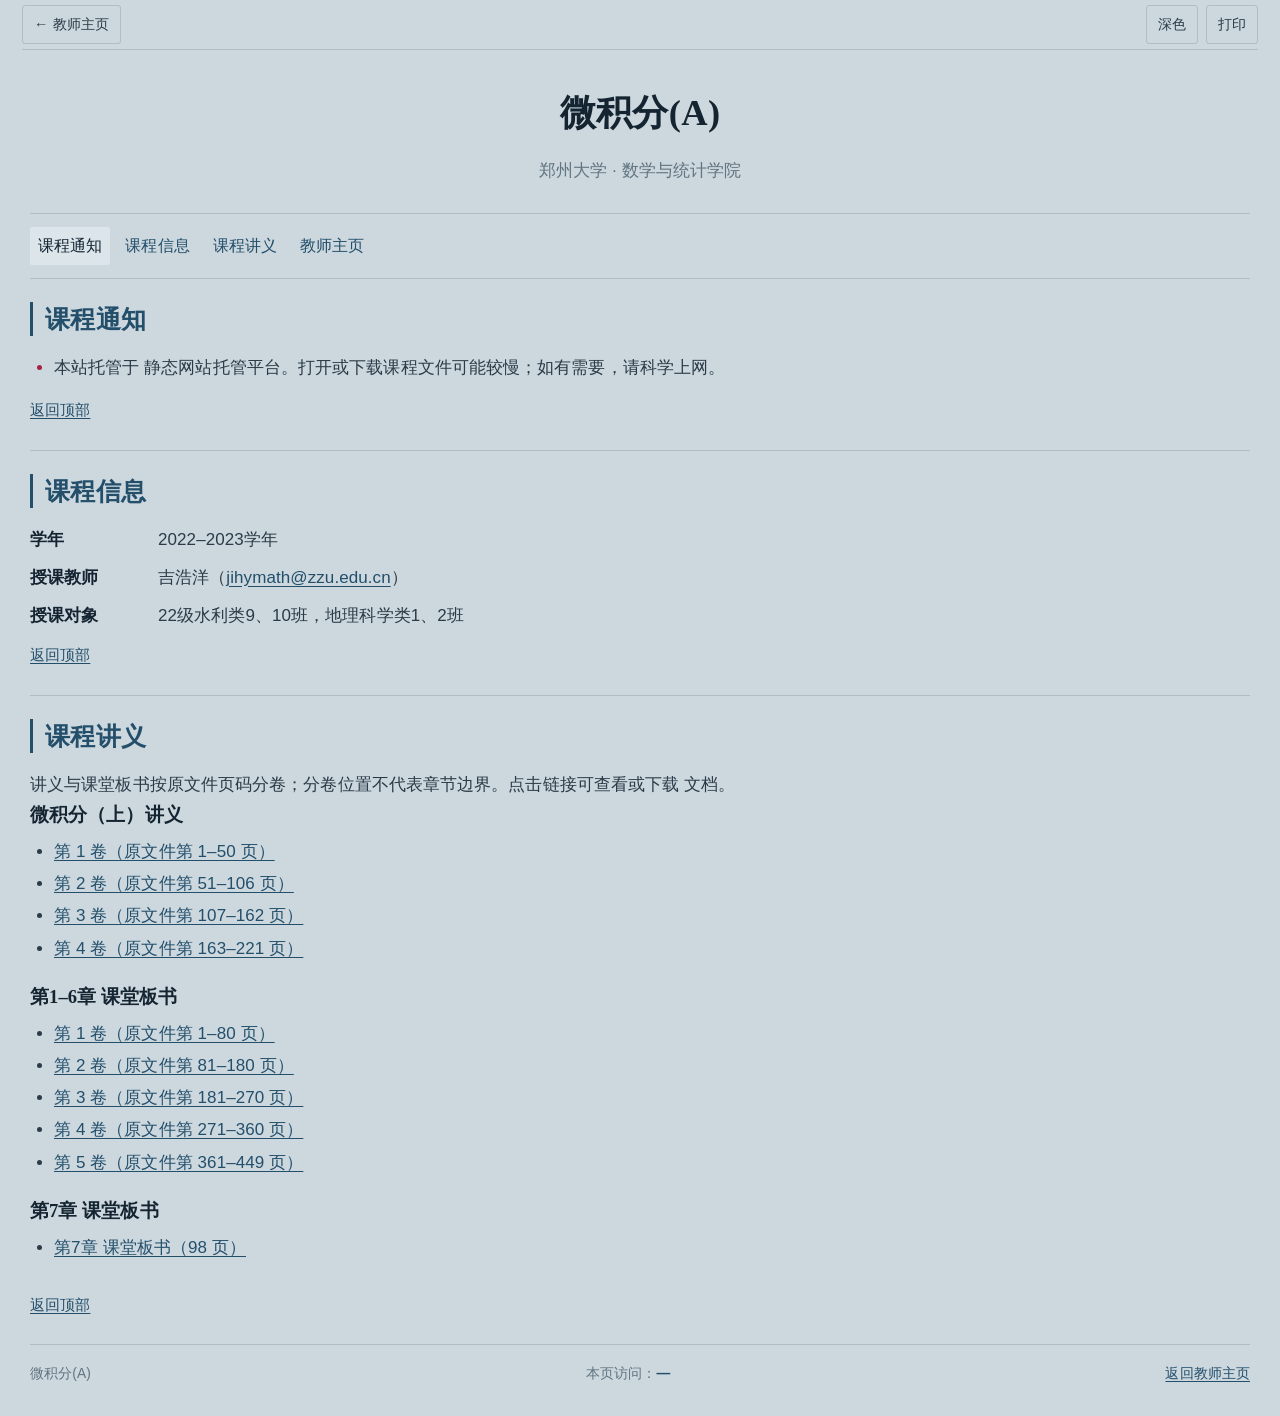
<file: course-03.html>
<!doctype html>
<html lang="zh-CN" data-language="zh">
<head>
  <meta charset="utf-8">
  <meta name="viewport" content="width=device-width, initial-scale=1">
  <meta name="description" content="微积分(A)：2022–2023学年课程信息与讲义。">
  <title>微积分(A)｜课程主页</title>
  <link rel="stylesheet" href="style.css?v=20261030-cn-spacing">
  <link rel="icon" type="image/svg+xml" href="data:image/svg+xml,%3Csvg xmlns='http://www.w3.org/2000/svg' viewBox='0 0 32 32'%3E%3Crect width='32' height='32' rx='4' fill='%23365f7a'/%3E%3Ctext x='16' y='23' text-anchor='middle' font-size='23' fill='white'%3E课%3C/text%3E%3C/svg%3E">
  <script src="https://cdn.busuanzi.cc/busuanzi/3.6.9/busuanzi.min.js" defer></script>
  <script src="site.js?v=20261030-course-cn" defer></script>
</head>
<body>
  <a class="skip" href="#main">跳转至正文</a>
  <main class="site course-site" id="main">
    <div class="utility-bar" aria-label="页面工具">
      <a class="utility-home" href="index.html#teaching">← <span>教师主页</span></a>
      <span class="utility-spacer"></span>
      <button type="button" data-action="theme" aria-label="切换深浅主题">深色</button>
      <button type="button" data-action="print">打印</button>
    </div>
    <header class="course-header" id="top">
      <h1>微积分(A)</h1>
      <h2>郑州大学 · 数学与统计学院</h2>
    </header>

    <nav class="course-nav" aria-label="课程导航" data-section-nav>
      <a href="#announcements">课程通知</a>
      <a href="#information">课程信息</a>
      <a href="#notes">课程讲义</a>
      <a href="index.html#teaching">教师主页</a>
    </nav>

    <section class="course-section" id="announcements">
      <h2>课程通知</h2>
      <ul class="notice-list">
        <li>本站托管于 静态网站托管平台。打开或下载课程文件可能较慢；如有需要，请科学上网。</li>
      </ul>
      <a class="top-link" href="#top">返回顶部</a>
    </section>

    <section class="course-section" id="information">
      <h2>课程信息</h2>
      <dl class="course-info">
        <div><dt>学年</dt><dd>2022–2023学年</dd></div>
        <div><dt>授课教师</dt><dd>吉浩洋（<a href="mailto:jihymath@zzu.edu.cn">jihymath@zzu.edu.cn</a>）</dd></div>
        <div><dt>授课对象</dt><dd>22级水利类9、10班，地理科学类1、2班</dd></div>
      </dl>
      <a class="top-link" href="#top">返回顶部</a>
    </section>

    <section class="course-section" id="notes">
      <h2>课程讲义</h2>
      <p>讲义与课堂板书按原文件页码分卷；分卷位置不代表章节边界。点击链接可查看或下载 文档。</p>
      <div class="group">
        <h3>微积分（上）讲义</h3>
        <ul class="course-notes">
          <li><a href="files/calculus-a/calculus-a-upper-notes-part-1.pdf" target="_blank" rel="noopener noreferrer">第 1 卷（原文件第 1–50 页）</a></li>
          <li><a href="files/calculus-a/calculus-a-upper-notes-part-2.pdf" target="_blank" rel="noopener noreferrer">第 2 卷（原文件第 51–106 页）</a></li>
          <li><a href="files/calculus-a/calculus-a-upper-notes-part-3.pdf" target="_blank" rel="noopener noreferrer">第 3 卷（原文件第 107–162 页）</a></li>
          <li><a href="files/calculus-a/calculus-a-upper-notes-part-4.pdf" target="_blank" rel="noopener noreferrer">第 4 卷（原文件第 163–221 页）</a></li>
        </ul>
      </div>
      <div class="group">
        <h3>第1–6章 课堂板书</h3>
        <ul class="course-notes">
          <li><a href="files/calculus-a/calculus-a-board-ch1-6-part-1.pdf" target="_blank" rel="noopener noreferrer">第 1 卷（原文件第 1–80 页）</a></li>
          <li><a href="files/calculus-a/calculus-a-board-ch1-6-part-2.pdf" target="_blank" rel="noopener noreferrer">第 2 卷（原文件第 81–180 页）</a></li>
          <li><a href="files/calculus-a/calculus-a-board-ch1-6-part-3.pdf" target="_blank" rel="noopener noreferrer">第 3 卷（原文件第 181–270 页）</a></li>
          <li><a href="files/calculus-a/calculus-a-board-ch1-6-part-4.pdf" target="_blank" rel="noopener noreferrer">第 4 卷（原文件第 271–360 页）</a></li>
          <li><a href="files/calculus-a/calculus-a-board-ch1-6-part-5.pdf" target="_blank" rel="noopener noreferrer">第 5 卷（原文件第 361–449 页）</a></li>
        </ul>
      </div>
      <div class="group">
        <h3>第7章 课堂板书</h3>
        <ul class="course-notes">
          <li><a href="files/calculus-a/calculus-a-board-ch7.pdf" target="_blank" rel="noopener noreferrer">第7章 课堂板书（98 页）</a></li>
        </ul>
      </div>
      <a class="top-link" href="#top">返回顶部</a>
    </section>

    <footer>
      <span>微积分(A)</span>
      <span class="visitor-count" id="busuanzi_container_page_pv">本页访问：<strong id="busuanzi_page_pv">—</strong></span>
      <a href="index.html#teaching">返回教师主页</a>
    </footer>
  </main>
  <button class="back-to-top" type="button" data-action="top" aria-label="回到顶部">↑</button>
</body>
</html>
</file>
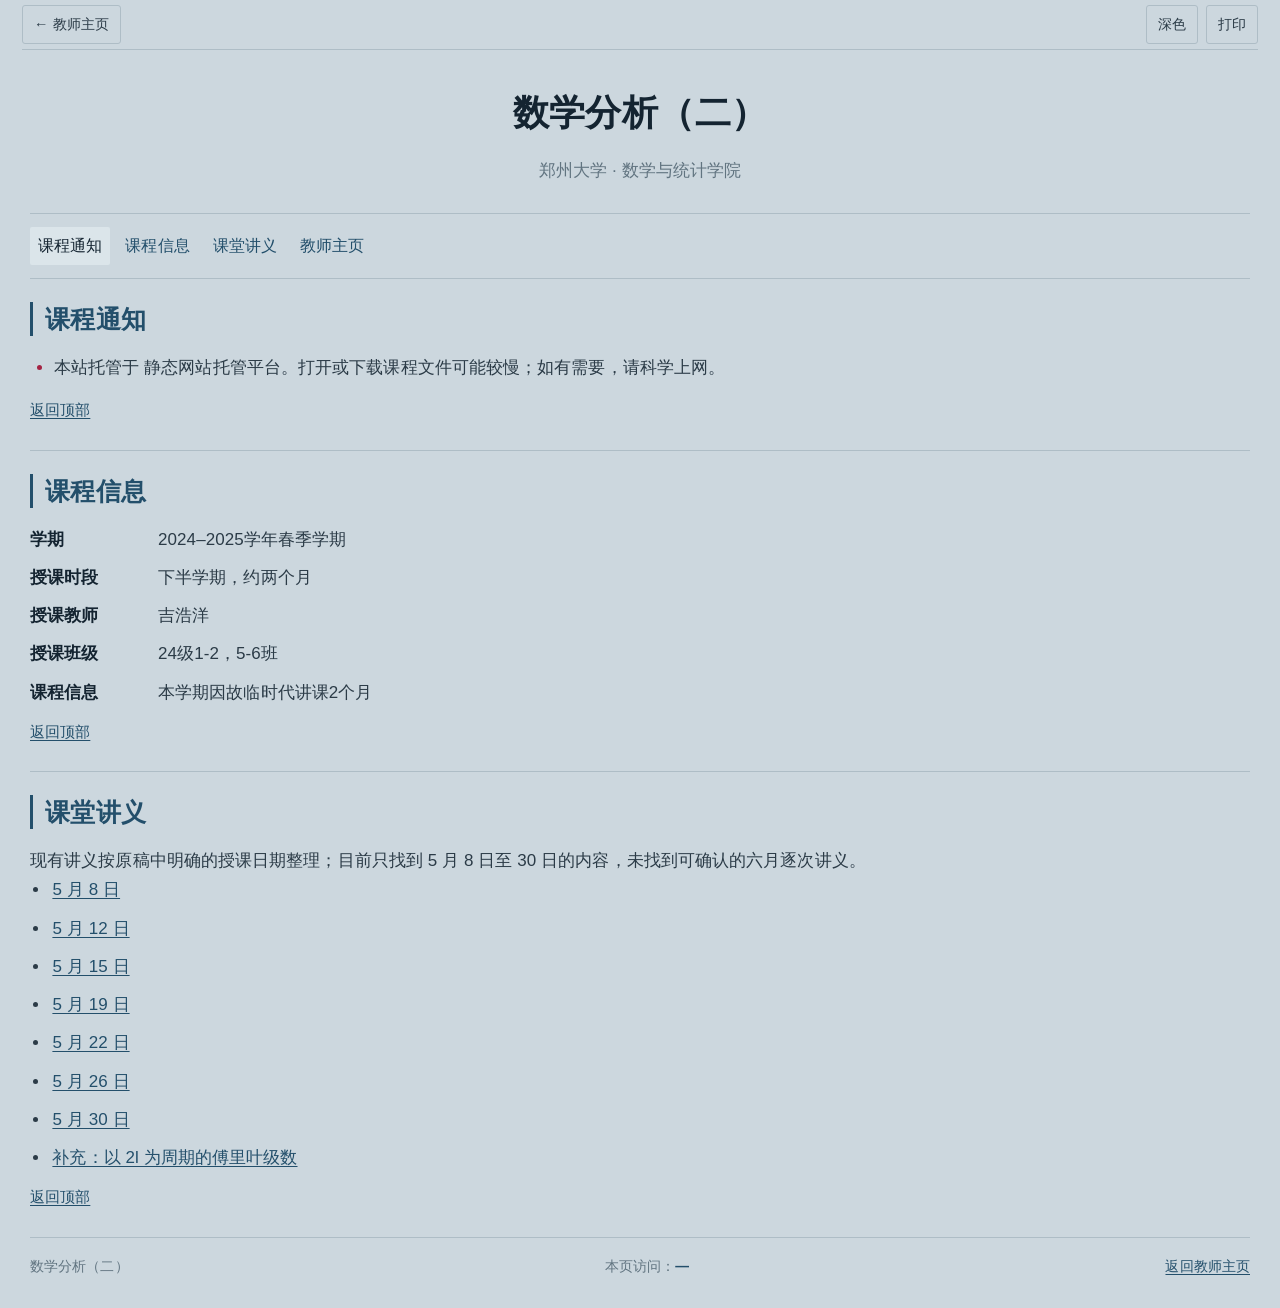
<file: course-04.html>
<!doctype html>
<html lang="zh-CN" data-language="zh">
<head>
  <meta charset="utf-8">
  <meta name="viewport" content="width=device-width, initial-scale=1">
  <meta name="description" content="数学分析（二）：2024–2025学年春季学期下半学期代主讲课信息。">
  <title>数学分析（二）｜课程主页</title>
  <link rel="stylesheet" href="style.css?v=20261030-cn-spacing">
  <link rel="icon" type="image/svg+xml" href="data:image/svg+xml,%3Csvg xmlns='http://www.w3.org/2000/svg' viewBox='0 0 32 32'%3E%3Crect width='32' height='32' rx='4' fill='%23365f7a'/%3E%3Ctext x='16' y='23' text-anchor='middle' font-size='23' fill='white'%3E课%3C/text%3E%3C/svg%3E">
  <script src="https://cdn.busuanzi.cc/busuanzi/3.6.9/busuanzi.min.js" defer></script>
  <script src="site.js?v=20261030-course-cn" defer></script>
</head>
<body>
  <a class="skip" href="#main">跳转至正文</a>
  <main class="site course-site" id="main">
    <div class="utility-bar" aria-label="页面工具">
      <a class="utility-home" href="index.html#teaching">← <span>教师主页</span></a>
      <span class="utility-spacer"></span>
      <button type="button" data-action="theme" aria-label="切换深浅主题">深色</button>
      <button type="button" data-action="print">打印</button>
    </div>
    <header class="course-header" id="top">
      <h1>数学分析（二）</h1>
      <h2>郑州大学 · 数学与统计学院</h2>
    </header>

    <nav class="course-nav" aria-label="课程导航" data-section-nav>
      <a href="#announcements">课程通知</a>
      <a href="#information">课程信息</a>
      <a href="#notes">课堂讲义</a>
      <a href="index.html#teaching">教师主页</a>
    </nav>

    <section class="course-section" id="announcements">
      <h2>课程通知</h2>
      <ul class="notice-list">
        <li>本站托管于 静态网站托管平台。打开或下载课程文件可能较慢；如有需要，请科学上网。</li>
      </ul>
      <a class="top-link" href="#top">返回顶部</a>
    </section>

    <section class="course-section" id="information">
      <h2>课程信息</h2>
      <dl class="course-info">
        <div><dt>学期</dt><dd>2024–2025学年春季学期</dd></div>
        <div><dt>授课时段</dt><dd>下半学期，约两个月</dd></div>
        <div><dt>授课教师</dt><dd>吉浩洋</dd></div>
        <div><dt>授课班级</dt><dd>24级1-2，5-6班</dd></div>
        <div><dt>课程信息</dt><dd>本学期因故临时代讲课2个月</dd></div>
      </dl>
      <a class="top-link" href="#top">返回顶部</a>
    </section>

    <section class="course-section" id="notes">
      <h2>课堂讲义</h2>
      <p>现有讲义按原稿中明确的授课日期整理；目前只找到 5 月 8 日至 30 日的内容，未找到可确认的六月逐次讲义。</p>
      <ul class="book-list">
        <li><a href="files/math-analysis-ii-class-notes-2024-2025.pdf#page=1" target="_blank" rel="noopener noreferrer">5 月 8 日</a></li>
        <li><a href="files/math-analysis-ii-class-notes-2024-2025.pdf#page=7" target="_blank" rel="noopener noreferrer">5 月 12 日</a></li>
        <li><a href="files/math-analysis-ii-class-notes-2024-2025.pdf#page=14" target="_blank" rel="noopener noreferrer">5 月 15 日</a></li>
        <li><a href="files/math-analysis-ii-class-notes-2024-2025.pdf#page=22" target="_blank" rel="noopener noreferrer">5 月 19 日</a></li>
        <li><a href="files/math-analysis-ii-class-notes-2024-2025.pdf#page=27" target="_blank" rel="noopener noreferrer">5 月 22 日</a></li>
        <li><a href="files/math-analysis-ii-class-notes-2024-2025.pdf#page=34" target="_blank" rel="noopener noreferrer">5 月 26 日</a></li>
        <li><a href="files/math-analysis-ii-class-notes-2024-2025.pdf#page=43" target="_blank" rel="noopener noreferrer">5 月 30 日</a></li>
        <li><a href="files/math-analysis-ii-class-notes-2024-2025.pdf#page=50" target="_blank" rel="noopener noreferrer">补充：以 2l 为周期的傅里叶级数</a></li>
      </ul>
      <a class="top-link" href="#top">返回顶部</a>
    </section>

    <footer>
      <span>数学分析（二）</span>
      <span class="visitor-count" id="busuanzi_container_page_pv">本页访问：<strong id="busuanzi_page_pv">—</strong></span>
      <a href="index.html#teaching">返回教师主页</a>
    </footer>
  </main>
  <button class="back-to-top" type="button" data-action="top" aria-label="回到顶部">↑</button>
</body>
</html>
</file>
<file: style.css>
:root {
  --paper: #ccd7de;
  --surface: #eaf0f3;
  --ink: #142431;
  --text: #2b3b47;
  --muted: #617480;
  --line: #aebdc6;
  --accent: #234f6b;
  --soft: #dbe5ea;
  --white: #f4f7f8;
  --shadow: 0 18px 48px rgba(24, 47, 63, .18);
  --sans: -apple-system, BlinkMacSystemFont, "Segoe UI", "Helvetica Neue", "PingFang SC", "Hiragino Sans GB", "Microsoft YaHei", Arial, sans-serif;
  --display: "Iowan Old Style", Charter, Georgia, "Times New Roman", "Songti SC", STSong, SimSun, serif;
}

html[data-theme="dark"] {
  --paper: #101a22;
  --surface: rgba(25, 39, 49, .92);
  --ink: #edf5f8;
  --text: #d4e0e6;
  --muted: #9eb1bd;
  --line: #405663;
  --accent: #8ac0dc;
  --soft: #253945;
  --white: #1e303b;
  --shadow: 0 18px 50px rgba(0, 0, 0, .28);
  color-scheme: dark;
}

* { box-sizing: border-box; }
html { scroll-behavior: smooth; scroll-padding-top: 22px; }
body {
  margin: 0;
  background: var(--paper);
  color: var(--text);
  font-family: var(--sans);
  font-size: 1.0625rem;
  line-height: 1.72;
  letter-spacing: .005em;
  -webkit-font-smoothing: antialiased;
  text-rendering: optimizeLegibility;
}
html[data-theme="dark"] body { background: var(--paper); }
a { color: var(--accent); text-decoration: underline; text-underline-offset: 3px; }
a:hover { color: #9d3b50; }
a:focus-visible { outline: 2px solid #8a2f3e; outline-offset: 4px; }
h1, h2, h3, p, dl, dd { margin: 0; }
.skip { position: fixed; top: -60px; left: 18px; background: white; padding: 8px; z-index: 20; }
.skip:focus { top: 10px; }
.site {
  width: min(1160px, calc(100% - 64px));
  margin: 0 auto;
  padding: 0 0 30px;
  background: transparent;
}

.utility-bar {
  min-height: 50px;
  display: flex;
  align-items: center;
  gap: 8px;
  margin: 0 -8px;
  border-bottom: 1px solid var(--line);
  color: var(--muted);
  font-size: .9rem;
}
.utility-label { margin-right: auto; padding-left: 8px; letter-spacing: .05em; }
.utility-spacer { flex: 1; }
.utility-bar button,
.utility-home {
  min-height: 34px;
  padding: 6px 11px;
  border: 1px solid var(--line);
  border-radius: 3px;
  background: transparent;
  color: var(--text);
  font: inherit;
  text-decoration: none;
  cursor: pointer;
}
.utility-bar button:hover,
.utility-home:hover { background: var(--soft); color: var(--accent); }

.profile-header {
  min-height: 320px;
  display: grid;
  grid-template-columns: 220px minmax(0, 1fr);
  gap: 34px;
  align-items: center;
  padding: 34px 0 38px;
  border-bottom: 1px solid var(--line);
}
.profile-photo {
  width: 220px;
  height: 285px;
  overflow: hidden;
  border: 1px solid var(--line);
}
.profile-photo img { display: block; width: 100%; height: 100%; object-fit: cover; transform: scale(1.8); transform-origin: 50% 70%; }
.profile-copy h1 { color: var(--accent); font-family: var(--display); font-size: 2.35rem; font-weight: 700; line-height: 1.35; letter-spacing: .02em; }
.profile-copy h1 span { margin-left: 15px; padding: 4px 10px; background: var(--soft); color: var(--ink); font-family: var(--display); font-size: 1.45rem; font-weight: 500; line-height: 1.5; letter-spacing: .01em; }
.position { margin: 14px 0 12px; color: var(--ink); font-size: 1.2rem; font-weight: 700; }
address { font-style: normal; line-height: 1.5; }

.page-nav {
  display: flex;
  flex-wrap: wrap;
  gap: 8px 25px;
  padding: 13px 0;
  border-bottom: 1px solid var(--line);
  font-size: 1rem;
}
.page-nav a, .course-nav a {
  padding: 5px 8px;
  border-radius: 2px;
  text-decoration: none;
}
.page-nav a:hover, .course-nav a:hover,
.page-nav a.active, .course-nav a.active { background: var(--soft); color: var(--ink); }
.home-section, .course-section { padding: 23px 0 25px; border-bottom: 1px solid var(--line); }
.home-section h2, .course-section h2 {
  margin-bottom: 17px;
  color: var(--accent);
  font-family: var(--display);
  font-size: 1.58rem;
  letter-spacing: .015em;
  line-height: 1.35;
  padding-left: 12px;
  border-left: 3px solid var(--accent);
}
.home-section h2 span, .course-section h2 span { color: var(--muted); font-size: 1.02rem; font-weight: 500; }
.group { margin-bottom: 16px; }
.group:last-child { margin-bottom: 0; }
.group h3 { margin-bottom: 6px; color: var(--ink); font-family: var(--display); font-size: 1.16rem; font-weight: 650; letter-spacing: .005em; }
.group h3 span { color: var(--muted); font-weight: 400; }
.publication-subhead { margin: 10px 0 4px; color: var(--muted); font: 600 .96rem/1.5 var(--sans); }
.publication-row { display: grid; grid-template-columns: 72px minmax(0, 1fr); column-gap: 8px; }
.publication-list .year { min-width: 0; margin-right: 0; }
.employment-row { display: grid; grid-template-columns: 150px minmax(0, 1fr); column-gap: 8px; }
.employment-row .year { min-width: 0; margin-right: 0; }
ul { margin: 0; padding-left: 39px; }
li { margin: 3px 0; }
.year { display: inline-block; min-width: 72px; margin-right: 8px; color: var(--muted); font-variant-numeric: tabular-nums; white-space: nowrap; }
.course-list li { display: grid; grid-template-columns: 13ch minmax(0, 1fr); column-gap: 8px; }
.course-list .year { min-width: 0; margin-right: 0; }
.course-list a { font-weight: 600; }
.inline-links { display: flex; flex-wrap: wrap; gap: 6px 26px; padding-left: 20px; }

footer {
  display: flex;
  flex-wrap: wrap;
  justify-content: space-between;
  gap: 8px 20px;
  padding-top: 17px;
  color: var(--muted);
  font-size: .86rem;
}
.visitor-count strong { color: var(--accent); font-weight: 700; font-variant-numeric: tabular-nums; }

.course-site { width: min(1220px, calc(100% - 44px)); }
.course-header { padding: 32px 0 28px; text-align: center; border-bottom: 1px solid var(--line); }
.course-header h1 { color: var(--ink); font-family: var(--display); font-size: 2.28rem; letter-spacing: .01em; }
.course-header h1 span { font-size: 1.3rem; font-weight: 600; }
.course-header h2 { margin-top: 11px; color: var(--muted); font-family: var(--sans); font-size: 1.08rem; font-weight: 500; }
.course-nav { display: flex; flex-wrap: wrap; gap: 7px; padding: 13px 0; border-bottom: 1px solid var(--line); font-size: 1rem; }
.course-section { position: relative; }
.notice-list, .course-notes { padding-left: 24px; }
.notice-list li::marker { color: #a42343; }
.notice-list time { display: inline-block; min-width: 105px; color: var(--muted); }
.course-info { display: grid; gap: 9px; }
.course-info div { display: grid; grid-template-columns: 112px minmax(0, 1fr); gap: 16px; }
.math-analysis-site .course-info div { grid-template-columns: 112px minmax(0, 1fr); gap: 16px; }
.math-analysis-site #books .course-info div { grid-template-columns: 112px minmax(0, 1fr); gap: 16px; }
.course-info dt { color: var(--ink); font-weight: 700; }
.book-list { margin: 0; padding-left: 1.2em; }
.book-list li { margin: 0 0 9px; padding-left: 2px; }
.book-list li:last-child { margin-bottom: 0; }
.book-meta { display: block; color: var(--muted); font-size: .92em; line-height: 1.55; }
.placeholder { color: var(--muted); }
.top-link { display: inline-block; margin-top: 12px; font-size: .95rem; }
.course-notes { margin-bottom: 18px; }
.schedule-tools { display: flex; align-items: center; gap: 10px; margin: 16px 0 12px; }
.schedule-tools label { color: var(--ink); font-weight: 700; font-size: .98rem; }
.schedule-tools input {
  width: min(330px, 100%);
  min-height: 38px;
  padding: 7px 11px;
  border: 1px solid var(--line);
  border-radius: 3px;
  background: var(--white);
  color: var(--text);
  font: inherit;
}
.schedule-tools input:focus { outline: 2px solid var(--accent); outline-offset: 2px; }
.filter-count { color: var(--muted); font-size: .9rem; }
.table-wrap { width: 100%; overflow-x: auto; border: 1px solid var(--line); background: rgba(255,255,255,.18); }
table { width: 100%; min-width: 760px; border-collapse: collapse; font-size: 1rem; line-height: 1.58; }
th, td { padding: 9px 11px; border-right: 1px solid var(--line); border-bottom: 1px solid var(--line); text-align: left; vertical-align: top; }
th:last-child, td:last-child { border-right: 0; }
tbody tr:last-child td { border-bottom: 0; }
th { background: var(--soft); color: var(--ink); }
tbody tr:nth-child(even) { background: rgba(126, 157, 174, .07); }
tbody tr:hover { background: rgba(80, 130, 158, .12); }
td span { color: var(--muted); }
.course-download { margin-top: 13px; }
.course-section > h3 { margin: 19px 0 8px; color: var(--ink); font-family: var(--display); font-size: 1.16rem; }
.academic-year { margin-top: 20px; }
.academic-year h3 { margin-bottom: 8px; color: var(--ink); font-family: var(--display); font-size: 1.16rem; }
.weekly-index { margin-top: 9px; }
.weekly-index summary { width: fit-content; color: var(--accent); font-weight: 650; cursor: pointer; }
.weekly-index h4 { margin: 12px 0 4px; color: var(--ink); font-size: 1rem; }
.weekly-index .book-list { columns: 2; }
.weekly-index .book-list li { break-inside: avoid; margin-bottom: 3px; }
.chapter-list { display: grid; grid-template-columns: repeat(2, minmax(0, 1fr)); gap: 5px 28px; margin: 0; padding-left: 29px; }
.math-analysis-site .chapter-list { max-width: 980px; column-gap: 18px; }
.chapter-list li { padding-left: 2px; }
.chapter-list li::marker { color: var(--muted); font-variant-numeric: tabular-nums; }
.chapter-list span { display: block; color: var(--muted); font-size: .88rem; line-height: 1.45; }

.back-to-top {
  position: fixed;
  right: 22px;
  bottom: 22px;
  width: 42px;
  height: 42px;
  border: 1px solid var(--line);
  border-radius: 50%;
  background: var(--surface);
  color: var(--accent);
  box-shadow: 0 5px 18px rgba(20, 48, 64, .18);
  font-size: 1.2rem;
  cursor: pointer;
  opacity: 0;
  visibility: hidden;
  transform: translateY(6px);
  transition: opacity .18s ease, transform .18s ease, visibility .18s;
}
.back-to-top.visible { opacity: 1; visibility: visible; transform: translateY(0); }

@media (max-width: 700px) {
  .chapter-list { grid-template-columns: 1fr; }
  .site { width: min(100% - 36px, 1120px); margin: 0 auto; padding: 0 0 26px; }
  .profile-header { grid-template-columns: 125px minmax(0, 1fr); gap: 22px; min-height: 0; padding-bottom: 28px; }
  .profile-photo { width: 125px; height: 165px; }
  .profile-copy h1 { font-size: 1.65rem; }
  .profile-copy h1 span { display: block; width: fit-content; margin: 5px 0 0; padding: 2px 6px; font-size: 1.05rem; }
  .position { margin: 9px 0 7px; font-size: 1.08rem; }
  address { font-size: .95rem; }
  .year { min-width: 72px; }
  .course-info div { grid-template-columns: 112px minmax(0, 1fr); }
  .math-analysis-site .course-info div { grid-template-columns: 112px minmax(0, 1fr); gap: 16px; }
  .schedule-tools { align-items: flex-start; flex-wrap: wrap; }
}

@media (max-width: 480px) {
  .site { width: min(100% - 28px, 1120px); margin: 0 auto; padding: 0 0 24px; }
  .profile-header { grid-template-columns: 1fr; }
  .profile-photo { width: 150px; height: 195px; }
  .profile-copy h1 span { display: inline; margin-left: 8px; background: transparent; padding: 0; }
  .page-nav { gap: 6px 16px; }
  .home-section h2, .course-section h2 { font-size: 1.35rem; }
  .year { display: block; min-width: 0; margin-right: 0; font-size: .9rem; }
  .course-list li { grid-template-columns: 1fr; row-gap: 0; }
  .employment-row { grid-template-columns: 1fr; column-gap: 0; }
  ul { padding-left: 23px; }
  .inline-links { display: block; }
  .course-header h1 { font-size: 1.68rem; }
  .course-header h1 span { display: block; margin-top: 4px; font-size: 1.08rem; }
  .course-info div { grid-template-columns: 1fr; gap: 2px; }
  .math-analysis-site .course-info div { grid-template-columns: 1fr; gap: 2px; }
  .math-analysis-site #books .course-info div { grid-template-columns: 1fr; gap: 2px; }
  .weekly-index .book-list { columns: 1; }
  footer .visitor-count { order: 3; width: 100%; }
  .utility-label { display: none; }
  .utility-bar { margin: 0; }
  .utility-bar button, .utility-home { padding-inline: 8px; }
  .back-to-top { right: 14px; bottom: 14px; }
}

@media (prefers-reduced-motion: reduce) { html { scroll-behavior: auto; } }
@media print {
  body { background: white; }
  .site { width: 100%; margin: 0; padding: 0; border: 0; box-shadow: none; background: white; }
  .utility-bar, .page-nav, .course-nav, .top-link, footer a, .back-to-top, .schedule-tools { display: none; }
  .home-section, .course-section, tr { break-inside: avoid; }
}
</file>
